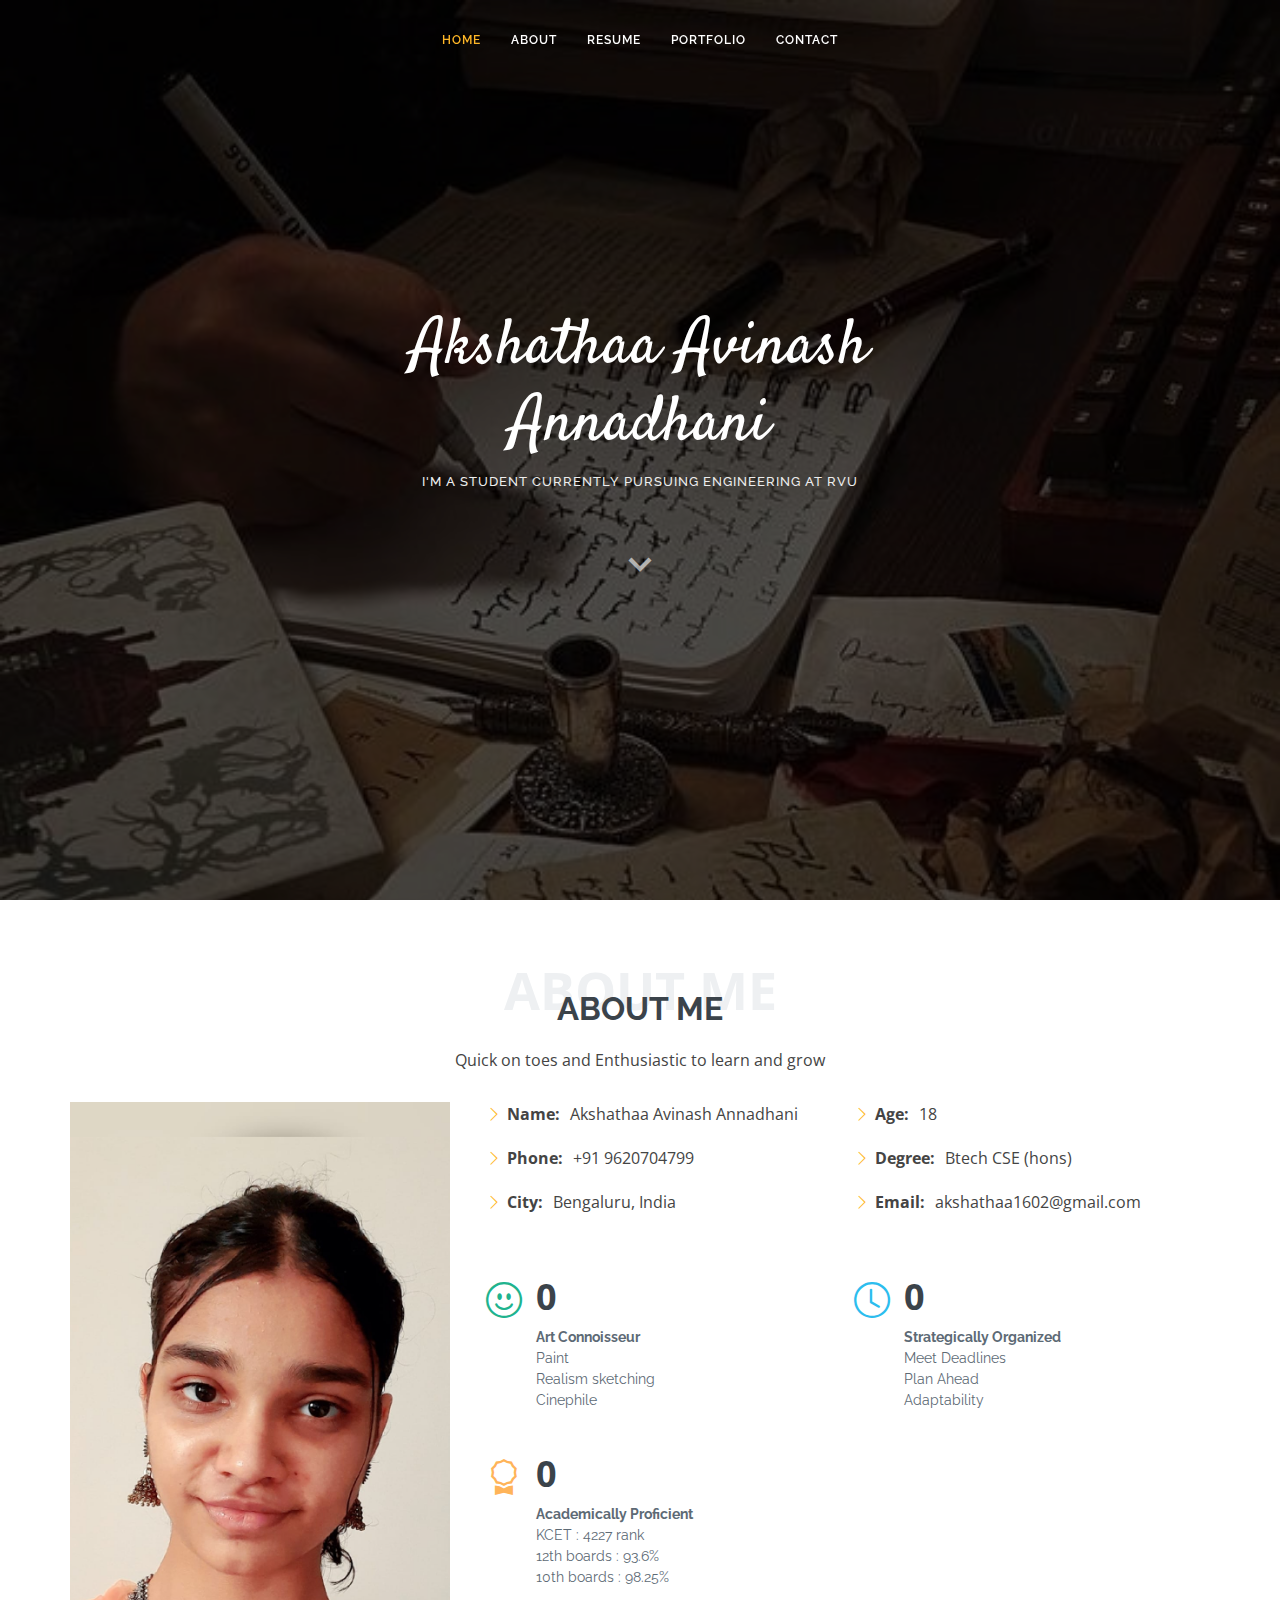
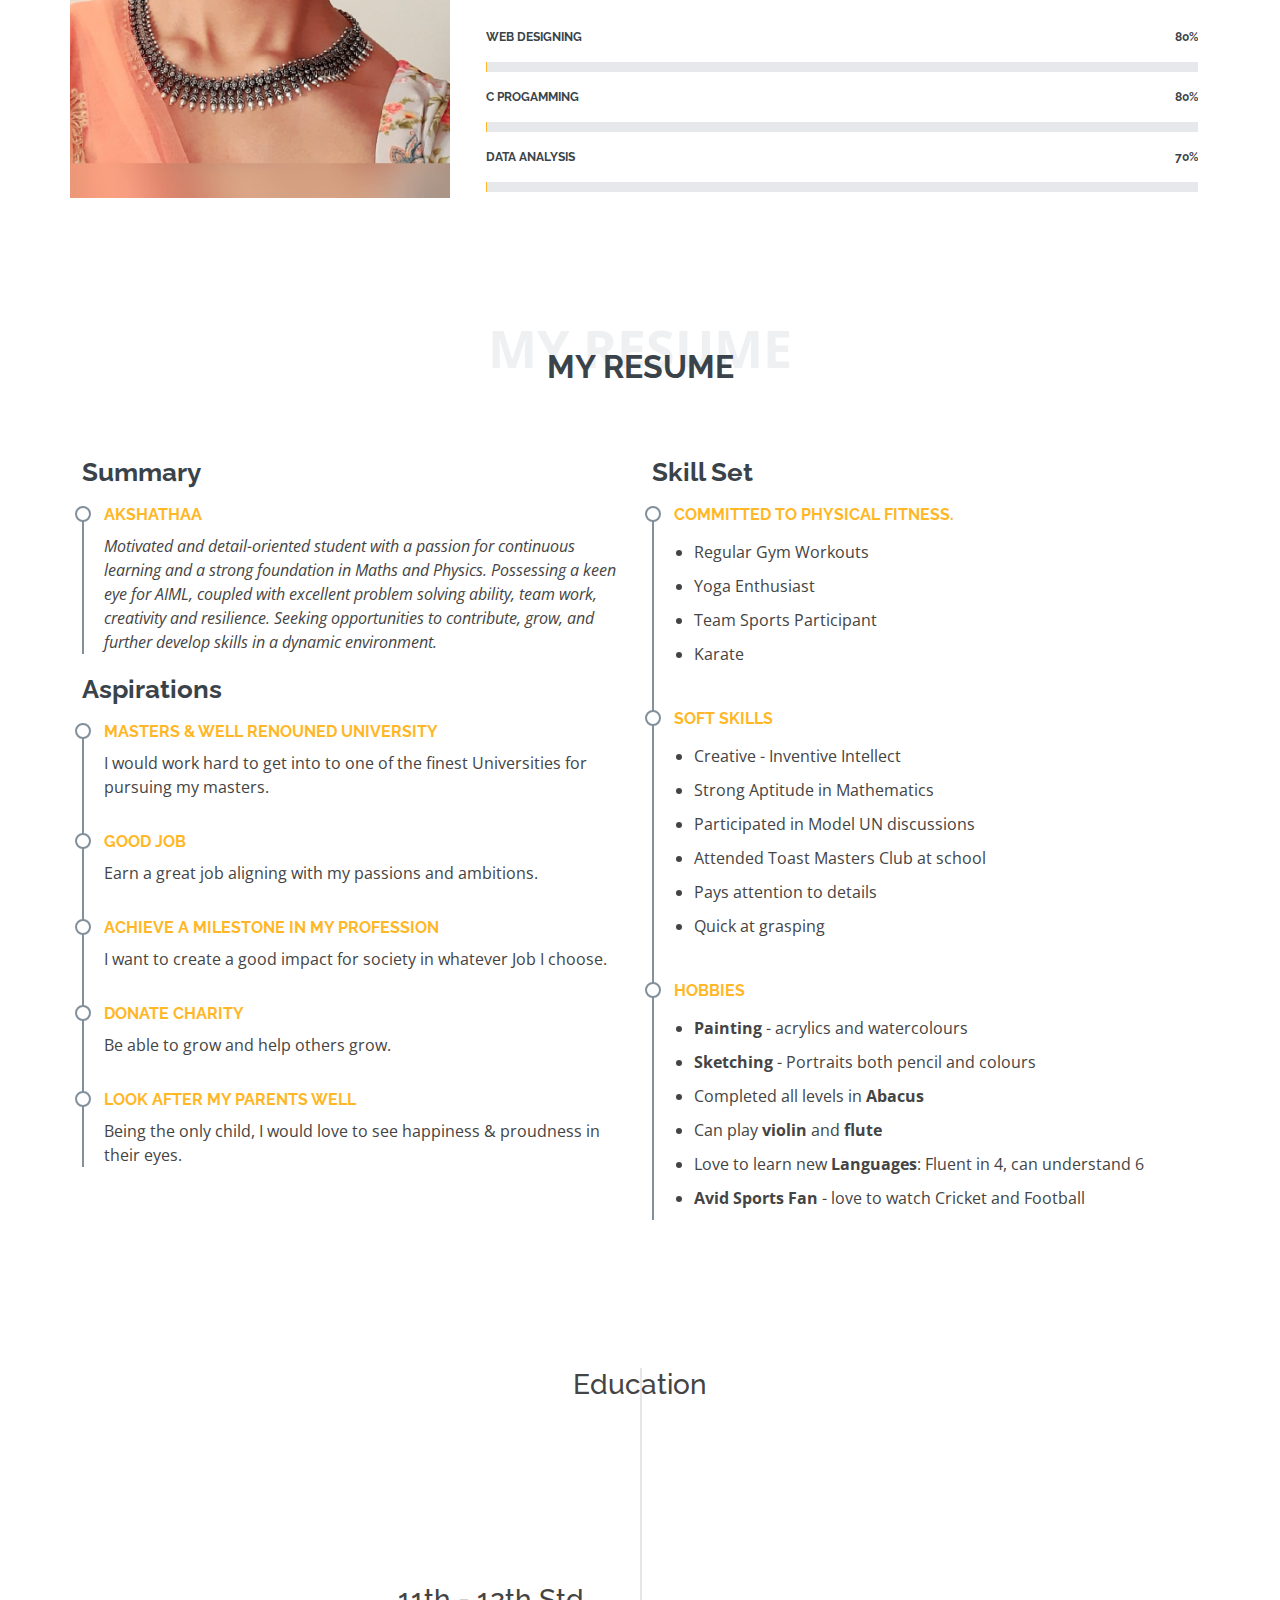
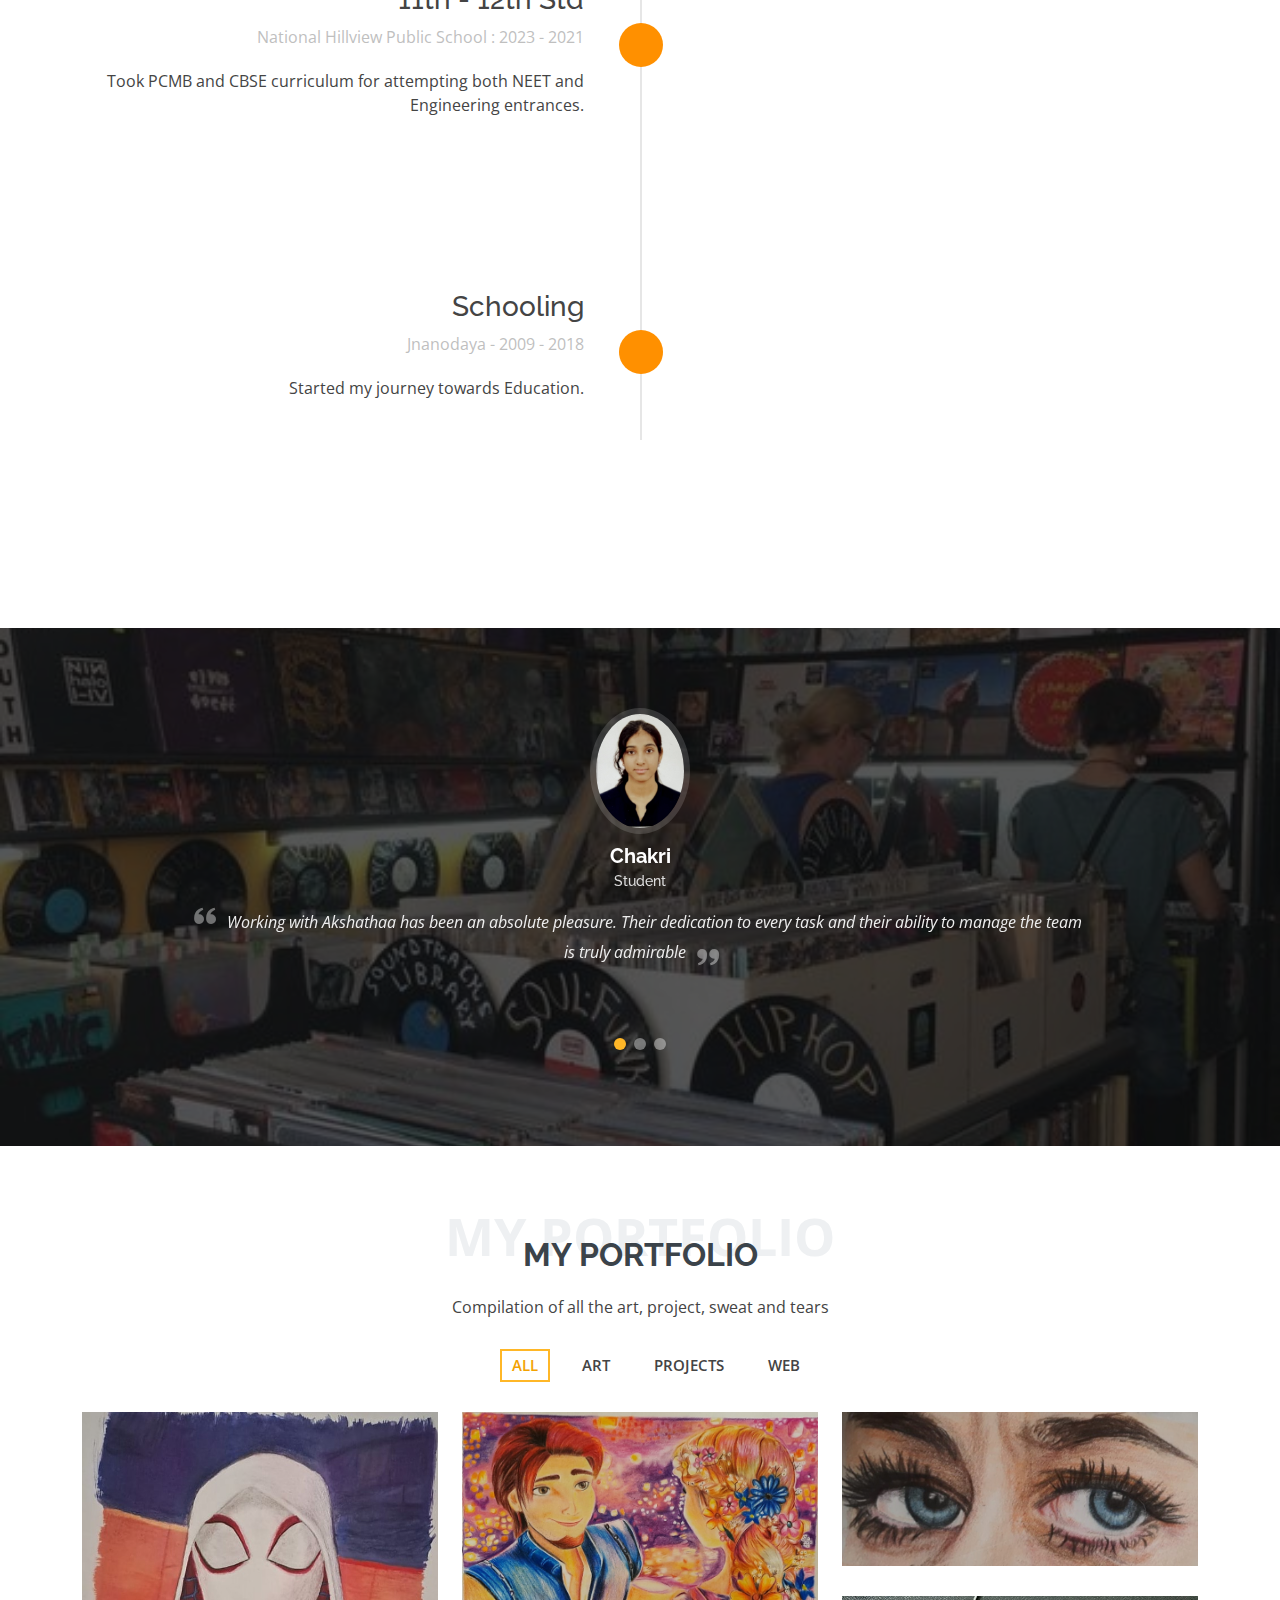
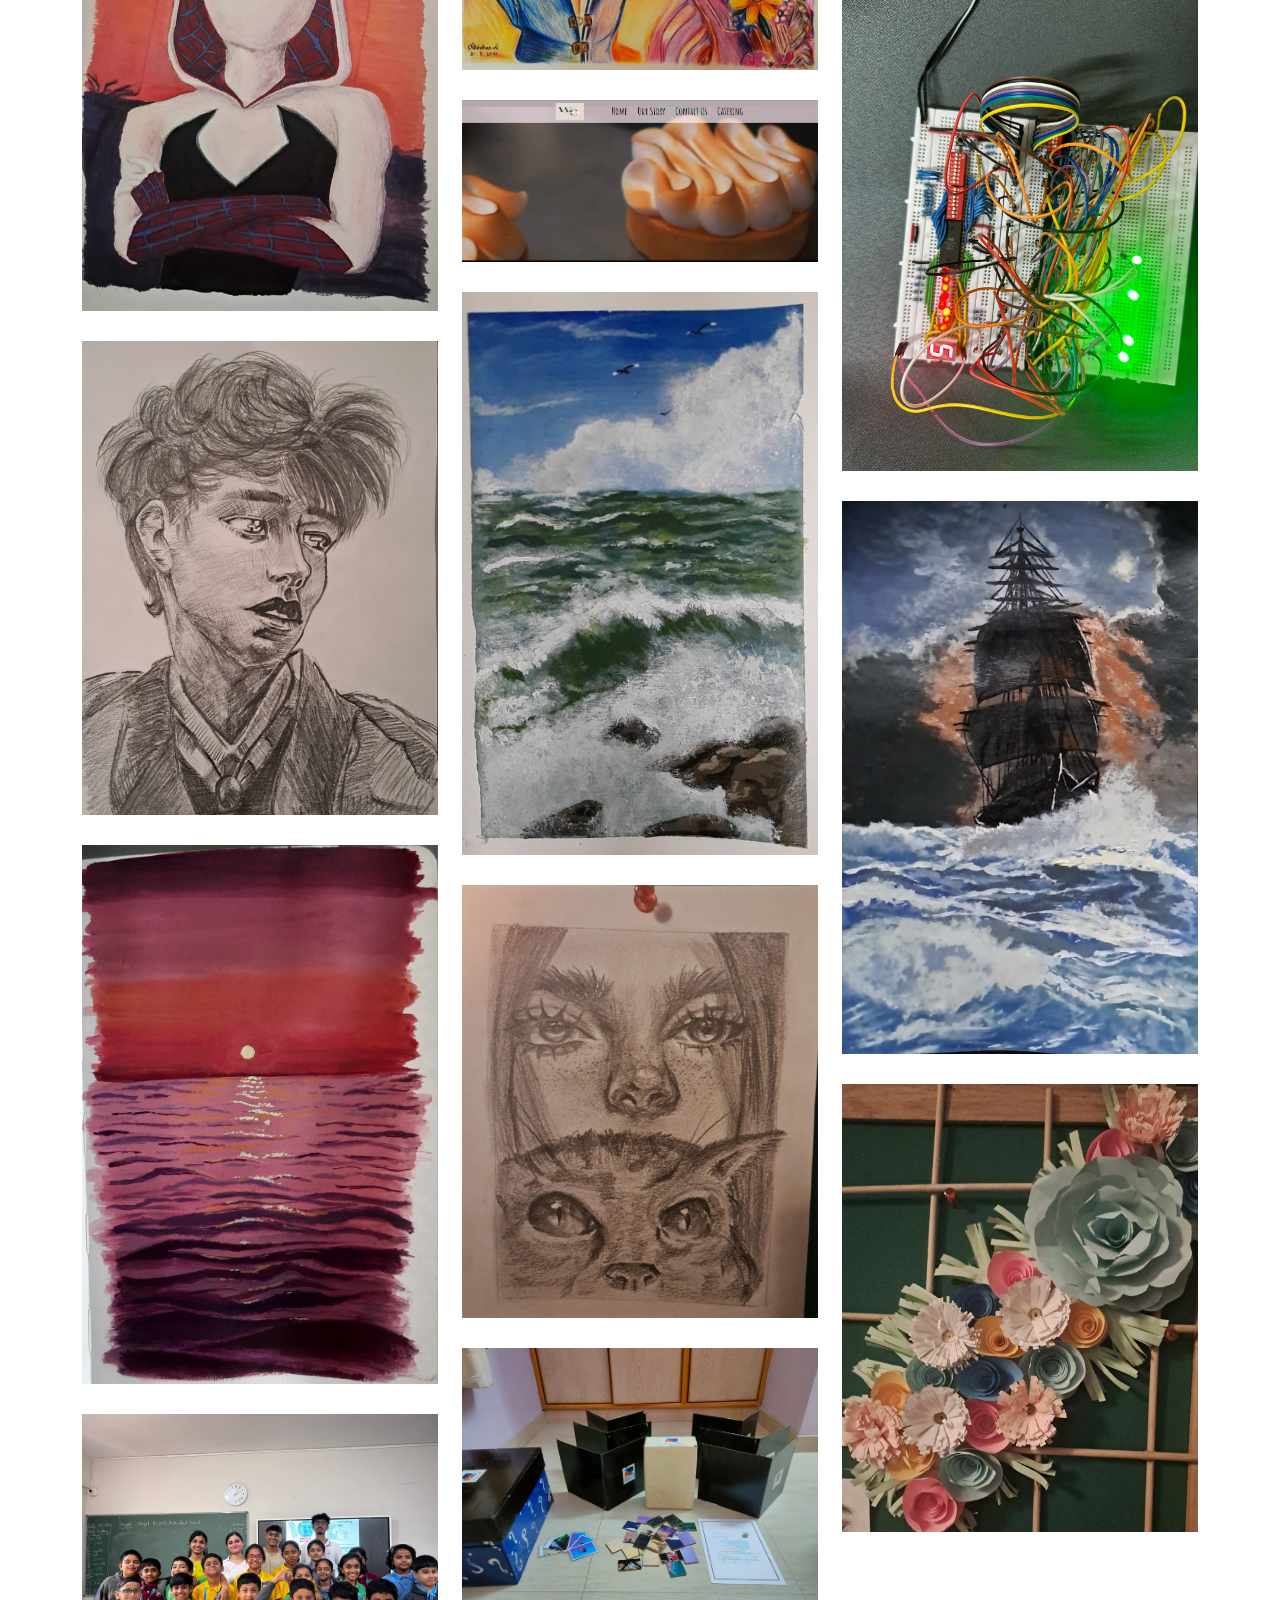
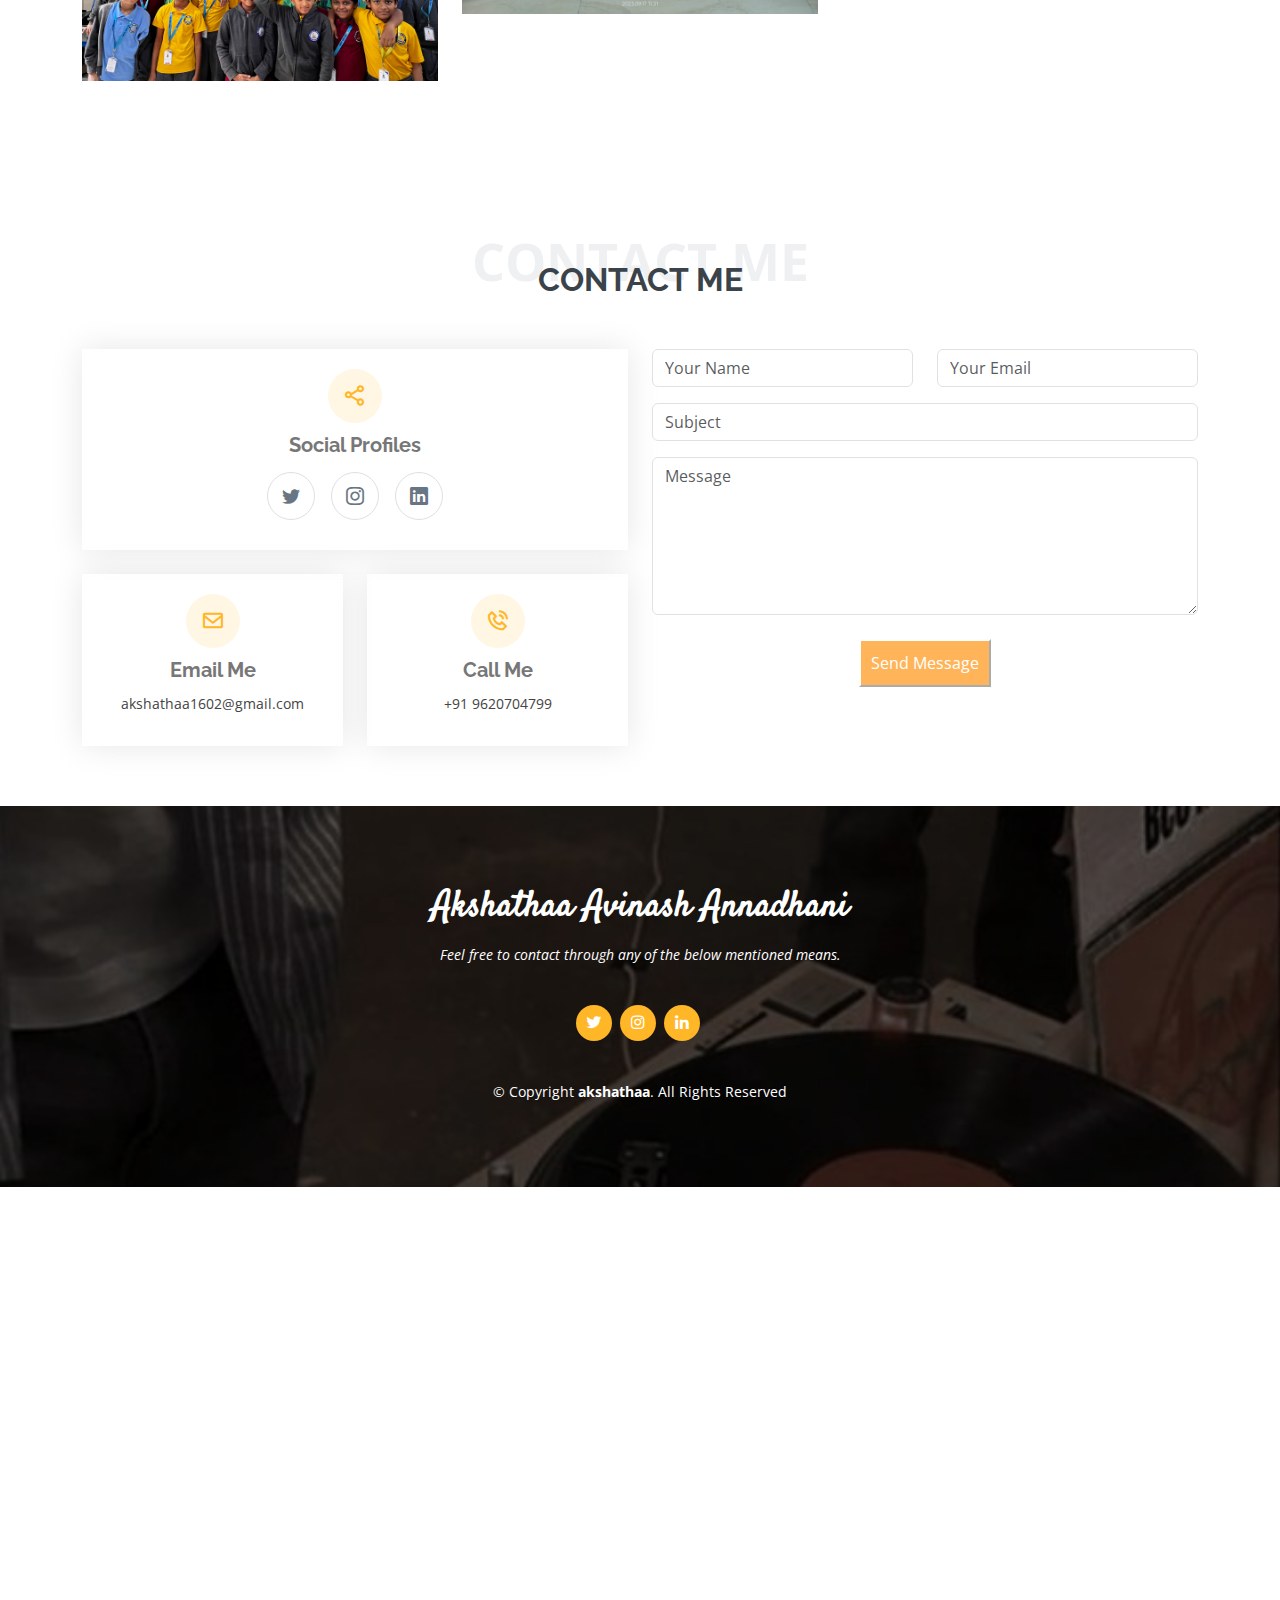
<file: index.html>
<!DOCTYPE html>
<html lang="en">

<head>
  <meta charset="utf-8">
  <meta content="width=device-width, initial-scale=1.0" name="viewport">

  <title>My resume</title>
  <meta content="" name="description">
  <meta content="" name="keywords">

  <!-- Favicons -->
  <link href="assets/img/favicon.jpg" rel="icon">
  <link href="assets/img/apple-touch-icon.png" rel="apple-touch-icon">

  <!-- Google Fonts -->
  <link href="https://fonts.googleapis.com/css?family=Open+Sans:300,300i,400,400i,600,600i,700,700i|Raleway:300,300i,400,400i,500,500i,600,600i,700,700i|Satisfy" rel="stylesheet">

  <!-- Vendor CSS Files -->
  <link href="assets/vendor/bootstrap/css/bootstrap.min.css" rel="stylesheet">
  <link href="assets/vendor/bootstrap-icons/bootstrap-icons.css" rel="stylesheet">
  <link href="assets/vendor/boxicons/css/boxicons.min.css" rel="stylesheet">
  <link href="assets/vendor/glightbox/css/glightbox.min.css" rel="stylesheet">
  <link href="assets/vendor/swiper/swiper-bundle.min.css" rel="stylesheet">

  <!-- Template Main CSS File -->
  <link href="assets/css/style.css" rel="stylesheet">
</head>

<body>

  <!-- ======= Header ======= -->
  <header id="header" class="fixed-top d-flex justify-content-center align-items-center header-transparent">

    <nav id="navbar" class="navbar">
      <ul>
        <li><a class="nav-link scrollto active" href="#hero">Home</a></li>
        <li><a class="nav-link scrollto" href="#about">About</a></li>
        <li><a class="nav-link scrollto" href="#resume">Resume</a></li>
        <li><a class="nav-link scrollto " href="#portfolio">Portfolio</a></li>
        <li><a class="nav-link scrollto" href="#contact">Contact</a></li>
      </ul>
      <i class="bi bi-list mobile-nav-toggle"></i>
    </nav><!-- .navbar -->

  </header><!-- End Header -->

  <!-- ======= Hero Section ======= -->
  <section id="hero">
    <div class="hero-container">
      <h1>Akshathaa Avinash <br><span style="display: block; text-align: center;">Annadhani</span></h1>
      <h2>I'm a student currently pursuing Engineering at RVU</h2>
      <a href="#about" class="btn-scroll scrollto" title="Scroll Down"><i class="bx bx-chevron-down"></i></a>
    </div>
  </section><!-- End Hero -->

  <main id="main">

    <!-- ======= About Me Section ======= -->
    <section id="about" class="about">
      <div class="container">

        <div class="section-title">
          <span>About Me</span>
          <h2>About Me</h2>
          <p>Quick on toes and Enthusiastic to learn and grow</p>
        </div>

        <div class="row">
          <div class="image col-lg-4 d-flex align-items-stretch justify-content-center justify-content-lg-start"></div>
          <div class="col-lg-8 d-flex flex-column align-items-stretch">
            <div class="content ps-lg-4 d-flex flex-column justify-content-center">
              <div class="row">
                <div class="col-lg-6">
                  <ul>
                    <li><i class="bi bi-chevron-right"></i> <strong>Name:</strong> <span>Akshathaa Avinash Annadhani</span></li>
                    <li><i class="bi bi-chevron-right"></i> <strong>Phone:</strong> <span>+91 9620704799</span></li>
                    <li><i class="bi bi-chevron-right"></i> <strong>City:</strong> <span>Bengaluru, India</span></li>
                  </ul>
                </div>
                <div class="col-lg-6">
                  <ul>
                    <li><i class="bi bi-chevron-right"></i> <strong>Age:</strong> <span>18</span></li>
                    <li><i class="bi bi-chevron-right"></i> <strong>Degree:</strong> <span>Btech CSE (hons)</span></li>
                    <li><i class="bi bi-chevron-right"></i> <strong>Email:</strong> <span>akshathaa1602@gmail.com</span></li>
                  </ul>
                </div>
              </div>
              <div class="row mt-n4">
                <div class="col-md-6 mt-5 d-md-flex align-items-md-stretch">
                  <div class="count-box">
                    <i class="bi bi-emoji-smile" style="color: #20b38e;"></i>
                    <span data-purecounter-start="0" data-purecounter-end="100" data-purecounter-duration="1" class="purecounter"></span>
                    <p><strong>Art Connoisseur</strong> <br>Paint <br>Realism sketching<br>Cinephile</p>
                  </div>
                </div>

                <div class="col-md-6 mt-5 d-md-flex align-items-md-stretch">
                  <div class="count-box">
                    <i class="bi bi-clock" style="color: #2cbdee;"></i>
                    <span data-purecounter-start="0" data-purecounter-end="90" data-purecounter-duration="1" class="purecounter"></span>
                    <p><strong>Strategically Organized</strong><br>
                      Meet Deadlines<br>
                      Plan Ahead<br>
                      Adaptability
                    </p>
                  </div>
                </div>

                <div class="col-md-6 mt-5 d-md-flex align-items-md-stretch">
                  <div class="count-box">
                    <i class="bi bi-award" style="color: #ffb459;"></i>
                    <span data-purecounter-start="0" data-purecounter-end="95" data-purecounter-duration="1" class="purecounter"></span>
                    <p><strong>Academically Proficient</strong> <br>
                      KCET : 4227 rank <br>
                      12th boards : 93.6% <br>
                      10th boards : 98.25%
                    </p>
                  </div>
                </div>
              </div>
            </div><!-- End .content-->

            <div class="skills-content ps-lg-4">
              <div class="progress">
                <span class="skill">Web designing <i class="val">80%</i></span>
                <div class="progress-bar-wrap">
                  <div class="progress-bar" role="progressbar" aria-valuenow="80" aria-valuemin="0" aria-valuemax="100"></div>
                </div>
              </div>

              <div class="progress">
                <span class="skill">C progamming <i class="val">80%</i></span>
                <div class="progress-bar-wrap">
                  <div class="progress-bar" role="progressbar" aria-valuenow="80" aria-valuemin="0" aria-valuemax="100"></div>
                </div>
              </div>

              <div class="progress">
                <span class="skill">Data analysis <i class="val">70%</i></span>
                <div class="progress-bar-wrap">
                  <div class="progress-bar" role="progressbar" aria-valuenow="70" aria-valuemin="0" aria-valuemax="100"></div>
                </div>
              </div>
            </div>

          </div>
        </div>

      </div>
    </section><!-- End About Me Section -->

    <!-- ======= My Resume Section ======= -->
    <section id="resume" class="resume">
      <div class="container">

        <div class="section-title">
          <span>My Resume</span>
          <h2>My Resume</h2>
        </div>

        <div class="row">
          <div class="col-lg-6">
            <h3 class="resume-title">Summary</h3>
            <div class="resume-item pb-0">
              <h4>Akshathaa</h4>
              <p><em>Motivated and detail-oriented student with a passion for continuous learning and a strong foundation in Maths and Physics. 
                Possessing a keen eye for AIML, coupled with excellent problem solving ability, team work, creativity and resilience. 
                Seeking opportunities to contribute, grow, and further develop skills in a dynamic environment.</em></p>
            </div>

            <h3 class="resume-title">Aspirations</h3>
            <div class="resume-item">
              <h4>Masters &amp; Well Renouned University</h4>
              <p>I would work hard to get into to one of the finest Universities for pursuing my masters.</p>
            </div>
            <div class="resume-item">
              <h4>Good Job</h4>
              <p>Earn a great job aligning with my passions and ambitions.</p>
            </div>
            <div class="resume-item">
              <h4>Achieve a milestone in my profession</h4>
              <p>I want to create a good impact for society in whatever Job I choose.</p>
            </div>
            <div class="resume-item">
              <h4>Donate Charity</h4>
              <p>Be able to grow and help others grow.</p>
            </div>
            <div class="resume-item">
              <h4>Look after my parents well</h4>
              <p>Being the only child, I would love to see happiness & proudness in their eyes.</p>
            </div>
          </div>
          <div class="col-lg-6">
            <h3 class="resume-title">Skill Set</h3>
            <div class="resume-item">
              <h4>Committed to Physical Fitness.</h4>
              <p>
              <ul>
                <li>Regular Gym Workouts</li>
                <li>Yoga Enthusiast</li>
                <li>Team Sports Participant</li>
                <li>Karate</li>
              </ul>
              </p>
            </div>
            <div class="resume-item">
              <h4>Soft Skills</h4>
              <p>
              <ul>
                <li>Creative - Inventive Intellect</li>
                <li>Strong Aptitude in Mathematics</li>
                <li>Participated in Model UN discussions</li>
                <li>Attended Toast Masters Club at school</li>
                <li>Pays attention to details</li>
                <li>Quick at grasping</li>
              </ul>
              </p>
            </div>
            <div class="resume-item">
              <h4>Hobbies</h4>
              <p>
              <ul>
                <li><strong>Painting</strong> - acrylics and watercolours</li>
                <li><strong>Sketching</strong> - Portraits both pencil and colours</li>
                <li>Completed all levels in <strong>Abacus</strong></li>
                <li>Can play <strong>violin</strong> and <strong>flute</strong></li>
                <li>Love to learn new <strong>Languages</strong>: Fluent in 4, can understand 6</li>
                <li><strong>Avid Sports Fan</strong> - love to watch Cricket and Football</li>
              </ul>
              </p>
            </div>
          </div>
        </div>
      </div>

      <div id="fh5co-resume" class="fh5co-bg-color">
        <div class="container">
          <div class="row">
            <div class="col-md-12 col-md-offset-0">
              <ul class="timeline">
                <li class="timel ine-heading text-center animate-box">
                  <div><h3>Education</h3></div>
                </li>
                <li class="timeline-inverted animate">
                  <div class="timeline-badge"><i class="icon-graduation-cap"></i></div>
                  <div class="timeline-panel">
                    <div class="timeline-heading">
                      <h3 class="timeline-title">Btech Hons</h3>
                      <span class="company">RV University - 2023 - 2027</span>
                    </div>
                    <div class="timeline-body">
                      <p>Enrolled into RVU for CSE (Hons) course to continue the passion for coding</p>
                    </div>
                  </div>
                </li>
                <li class="animate-box timeline-unverted">
                  <div class="timeline-badge"><i class="icon-graduation-cap"></i></div>
                  <div class="timeline-panel">
                    <div class="timeline-heading">
                      <h3 class="timeline-title">11th - 12th Std</h3>
                      <span class="company">National Hillview Public School : 2023 - 2021</span>
                    </div>
                    <div class="timeline-body">
                      <p>Took PCMB and CBSE curriculum for attempting both NEET and Engineering entrances.</p>
                    </div>
                  </div>
                </li>
                <li class="timeline-inverted animate">
                  <div class="timeline-badge"><i class="icon-graduation-cap"></i></div>
                  <div class="timeline-panel">
                    <div class="timeline-heading">
                      <h3 class="timeline-title">High School</h3>
                      <span class="company">Rashtrotthana Vidya Kendra Bsk : 2018 - 2021</span>
                    </div>
                    <div class="timeline-body">
                      <p>The school taught me, saw my growth and left an unwavering impact on my life.</p>
                    </div>
                  </div>
                </li>
                <li class="animate-box timeline-unverted">
                  <div class="timeline-badge"><i class="icon-graduation-cap"></i></div>
                  <div class="timeline-panel">
                    <div class="timeline-heading">
                      <h3 class="timeline-title">Schooling</h3>
                      <span class="company">Jnanodaya - 2009 - 2018</span>
                    </div>
                    <div class="timeline-body">
                      <p>Started my journey towards Education.</p>
                    </div>
                  </div>
                </li>
                </ul>
            </div>
          </div>
        </div>
      </div>
    </section><!-- End My Resume Section -->


    <!-- ======= Testimonials Section ======= -->
    <section id="testimonials" class="testimonials">
      <div class="container position-relative">

        <div class="testimonials-slider swiper" data-aos="fade-up" data-aos-delay="100">
          <div class="swiper-wrapper">

            <div class="swiper-slide">
              <div class="testimonial-item">
                <img src="assets/img/ch.jpg" class="testimonial-img" alt="">
                <h3>Chakri</h3>
                <h4>Student</h4>
                <p>
                  <i class="bx bxs-quote-alt-left quote-icon-left"></i>
                  Working with Akshathaa has been an absolute pleasure. Their dedication to every task and their ability to manage the team is truly admirable
                  <i class="bx bxs-quote-alt-right quote-icon-right"></i>
                </p>
              </div>
            </div><!-- End testimonial item -->

            <div class="swiper-slide">
              <div class="testimonial-item">
                <img src="assets/img/bh.jpg" class="testimonial-img" alt="">
                <h3>Bhavana</h3>
                <h4>Student</h4>
                <p>
                  <i class="bx bxs-quote-alt-left quote-icon-left"></i>
                  I've collaborated with Akshathaa on multiple projects and have been continually impressed by their designing aptitude and mental agility. Their professionalism and reliability are unparalleled.
                  <i class="bx bxs-quote-alt-right quote-icon-right"></i>
                </p>
              </div>
            </div><!-- End testimonial item -->

            <div class="swiper-slide">
              <div class="testimonial-item">
                <img src="assets/img/an.jpg" class="testimonial-img" alt="">
                <h3>Anoop</h3>
                <h4>Student</h4>
                <p>
                  <i class="bx bxs-quote-alt-left quote-icon-left"></i>
                  I highly recommend Akshathaa for their exceptional coordination, dedication and their commitment to delivering top-notch results. A true asset to any team.
                  <i class="bx bxs-quote-alt-right quote-icon-right"></i>
                </p>
              </div>
            </div><!-- End testimonial item -->

          </div>
          <div class="swiper-pagination"></div>
        </div>

      </div>
    </section><!-- End Testimonials Section -->

    <!-- ======= My Portfolio Section ======= -->
    <section id="portfolio" class="portfolio">
      <div class="container">

        <div class="section-title">
          <span>My Portfolio</span>
          <h2>My Portfolio</h2>
          <p>Compilation of all the art, project, sweat and tears</p>
        </div>

        <ul id="portfolio-flters" class="d-flex justify-content-center">
          <li data-filter="*" class="filter-active">All</li>
          <li data-filter=".filter-app">Art</li>
          <li data-filter=".filter-card">Projects</li>
          <li data-filter=".filter-web">Web</li>
        </ul>

        <div class="row portfolio-container">

          <div class="col-lg-4 col-md-6 portfolio-item filter-app">
            <div class="portfolio-img"><img src="assets/img/port/2.jpg" class="img-fluid" alt=""></div>
            <div class="portfolio-info">
              <h4>Painting</h4>
              <a href="assets/img/port/2.jpg" data-gallery="portfolioGallery" class="portfolio-lightbox preview-link" title="App 1"><i class="bx bx-plus"></i></a>
            </div>
          </div>

          <div class="col-lg-4 col-md-6 portfolio-item filter-app">
            <div class="portfolio-img"><img src="assets/img/port/8.jpg" class="img-fluid" alt=""></div>
            <div class="portfolio-info">
              <h4>Sketch</h4>
              <a href="assets/img/port/8.jpg" data-gallery="portfolioGallery" class="portfolio-lightbox preview-link" title="App 3"><i class="bx bx-plus"></i></a>
            </div>
          </div>

          <div class="col-lg-4 col-md-6 portfolio-item filter-app">
            <div class="portfolio-img"><img src="assets/img/port/9.jpg" class="img-fluid" alt=""></div>
            <div class="portfolio-info">
              <h4>Sketch</h4>
              <a href="assets/img/port/9.jpg" data-gallery="portfolioGallery" class="portfolio-lightbox preview-link" title="App 3"><i class="bx bx-plus"></i></a>
            </div>
          </div>

          <div class="col-lg-4 col-md-6 portfolio-item filter-card">
            <div class="portfolio-img"><img src="assets/img/port/P1.jpg" class="img-fluid" alt=""></div>
            <div class="portfolio-info">
              <h4>DSCA Project</h4>
              <p>3 Bit Hex Decoder Adder</p>
              <a href="assets/img/port/P1.jpg" data-gallery="portfolioGallery" class="portfolio-lightbox preview-link" title="Card 2"><i class="bx bx-plus"></i></a>
              <a href="portfolio-details.html" class="details-link" title="More Details"><i class="bx bx-link"></i></a>
            </div>
          </div>

          <div class="col-lg-4 col-md-6 portfolio-item filter-web">
            <div class="portfolio-img"><img src="assets/img/port/W1.png" class="img-fluid" alt=""></div>
            <div class="portfolio-info">
              <h4>IWD Project</h4>
              <p>Bakehouse Template</p>
              <a href="assets/img/port/W1.png" data-gallery="portfolioGallery" class="portfolio-lightbox preview-link" title="Web 2"><i class="bx bx-plus"></i></a>
              <a href="D:\web designing\project\home.html" class="details-link" title="More Details"><i class="bx bx-link"></i></a>
            </div>
          </div>

          <div class="col-lg-4 col-md-6 portfolio-item filter-app">
            <div class="portfolio-img"><img src="assets/img/port/1.jpg" class="img-fluid" alt=""></div>
            <div class="portfolio-info">
              <h4>Sketch</h4>
              <a href="assets/img/port/1.jpg" data-gallery="portfolioGallery" class="portfolio-lightbox preview-link" title="App 3"><i class="bx bx-plus"></i></a>
            </div>
          </div>

          <div class="col-lg-4 col-md-6 portfolio-item filter-app">
            <div class="portfolio-img"><img src="assets/img/port/3.jpg" class="img-fluid" alt=""></div>
            <div class="portfolio-info">
              <h4>Sketch</h4>
              <a href="assets/img/port/3.jpg" data-gallery="portfolioGallery" class="portfolio-lightbox preview-link" title="App 3"><i class="bx bx-plus"></i></a>
            </div>
          </div>

          <div class="col-lg-4 col-md-6 portfolio-item filter-app">
            <div class="portfolio-img"><img src="assets/img/port/4.jpg" class="img-fluid" alt=""></div>
            <div class="portfolio-info">
              <h4>Painting</h4>
              <a href="assets/img/port/4.jpg" data-gallery="portfolioGallery" class="portfolio-lightbox preview-link" title="App 3"><i class="bx bx-plus"></i></a>
            </div>
          </div>

          <div class="col-lg-4 col-md-6 portfolio-item filter-app">
            <div class="portfolio-img"><img src="assets/img/port/5.jpg" class="img-fluid" alt=""></div>
            <div class="portfolio-info">
              <h4>Painting</h4>
              <a href="assets/img/port/5.jpg" data-gallery="portfolioGallery" class="portfolio-lightbox preview-link" title="App 3"><i class="bx bx-plus"></i></a>
            </div>
          </div>

          <div class="col-lg-4 col-md-6 portfolio-item filter-app">
            <div class="portfolio-img"><img src="assets/img/port/6.jpg" class="img-fluid" alt=""></div>
            <div class="portfolio-info">
              <h4>Sketch</h4>
              <a href="assets/img/port/6.jpg" data-gallery="portfolioGallery" class="portfolio-lightbox preview-link" title="App 3"><i class="bx bx-plus"></i></a>
            </div>
          </div>

          <div class="col-lg-4 col-md-6 portfolio-item filter-app">
            <div class="portfolio-img"><img src="assets/img/port/7.jpg" class="img-fluid" alt=""></div>
            <div class="portfolio-info">
              <h4>Craft</h4>
              <a href="assets/img/port/7.jpg" data-gallery="portfolioGallery" class="portfolio-lightbox preview-link" title="App 3"><i class="bx bx-plus"></i></a>
            </div>
          </div>

          <div class="col-lg-4 col-md-6 portfolio-item filter-card">
            <div class="portfolio-img"><img src="assets/img/port/P2.jpg" class="img-fluid" alt=""></div>
            <div class="portfolio-info">
              <h4>SI Project</h4>
              <p>An Improvised Puzzle Game</p>
              <a href="assets/img/port/P2.jpg" data-gallery="portfolioGallery" class="portfolio-lightbox preview-link" title="Card 1"><i class="bx bx-plus"></i></a>
              <a href="details.html" class="details-link" title="More Details"><i class="bx bx-link"></i></a>
            </div>
          </div>

          <div class="col-lg-4 col-md-6 portfolio-item filter-card">
            <div class="portfolio-img"><img src="assets/img/port/P4.jpg" class="img-fluid" alt=""></div>
            <div class="portfolio-info">
              <h4>Community Service</h4>
              <p>Exploring science</p>
              <a href="assets/img/port/P2.jpg" data-gallery="portfolioGallery" class="portfolio-lightbox preview-link" title="Card 1"><i class="bx bx-plus"></i></a>
            </div>
          </div>

        </div>

      </div>
    </section><!-- End My Portfolio Section -->

    <!-- ======= Contact Me Section ======= -->
    <section id="contact" class="contact">
      <div class="container">

        <div class="section-title">
          <span>Contact Me</span>
          <h2>Contact Me</h2>
        </div>

        <div class="row">

          <div class="col-lg-6">

            <div class="row">
              <div class="col-md-12">
                <div class="info-box">
                  <i class="bx bx-share-alt"></i>
                  <h3>Social Profiles</h3>
                  <div class="social-links">
                    <a href="https://twitter.com/akshathaa_a" class="twitter"><i class="bi bi-twitter"></i></a>
                    <a href="https://www.instagram.com/akshathaa_16/" class="instagram"><i class="bi bi-instagram"></i></a>
                    <a href="https://www.linkedin.com/in/akshathaa-a-0a07ab290/" class="linkedin"><i class="bi bi-linkedin"></i></a>
                  </div>
                </div>
              </div>
              <div class="col-md-6">
                <div class="info-box mt-4">
                  <i class="bx bx-envelope"></i>
                  <h3>Email Me</h3>
                  <p>akshathaa1602@gmail.com</p>
                </div>
              </div>
              <div class="col-md-6">
                <div class="info-box mt-4">
                  <i class="bx bx-phone-call"></i>
                  <h3>Call Me</h3>
                  <p>+91 9620704799</p>
                </div>
              </div>
            </div>

          </div>

          <div class="col-lg-6">
            <form action="https://formspree.io/f/mdoqobnn" method="POST">
              <div class="row">
                <div class="col-md-6 form-group">
                  <input type="text" name="name" class="form-control" id="name" placeholder="Your Name" required>
                </div>
                <div class="col-md-6 form-group mt-3 mt-md-0">
                  <input type="email" class="form-control" name="email" id="email" placeholder="Your Email" required>
                </div>
              </div>
              <div class="form-group mt-3">
                <input type="text" class="form-control" name="subject" id="subject" placeholder="Subject" required>
              </div>
              <div class="form-group mt-3">
                <textarea class="form-control" name="message" rows="6" placeholder="Message" required></textarea>
              </div>
              <br>
              <div class="text-center"><button type="submit" style="background-color:#ffb459; color: white; border-color: white; padding: 10px;">Send Message</button></div>
            </form>
          </div>
          <script src="https://formspree.io/js/formbutton-v1.min.js" defer></script>
        </div>
      </div>
    </section><!-- End Contact Me Section -->

  </main><!-- End #main -->

  <!-- ======= Footer ======= -->
  <footer id="footer">
    <div class="container">
      <h3>Akshathaa Avinash Annadhani</h3>
      <p>Feel free to contact through any of the below mentioned means.</p>
      <div class="social-links">
        <a href="https://twitter.com/akshathaa_a" class="twitter"><i class="bx bxl-twitter"></i></a>
        <a href="https://www.instagram.com/akshathaa_16/" class="instagram"><i class="bx bxl-instagram"></i></a>
        <a href="https://www.linkedin.com/in/akshathaa-a-0a07ab290/" class="linkedin"><i class="bx bxl-linkedin"></i></a>
      </div>
      <div class="copyright">
        &copy; Copyright <strong><span>akshathaa</span></strong>. All Rights Reserved
      </div>
    </div>
  </footer><!-- End Footer -->

  <a href="#" class="back-to-top d-flex align-items-center justify-content-center"><i class="bi bi-arrow-up-short"></i></a>
  <div class="google-map">
    <iframe src="https://www.google.com/maps/embed?pb=!1m13!1m8!1m3!1d972.2162412312651!2d77.50923663061903!3d12.91639934724185!3m2!1i1024!2i768!4f13.1!3m2!1m1!2zMTLCsDU0JzU5LjQiTiA3N8KwMzAnMzQuMCJF!5e0!3m2!1sen!2sin!4v1704483434748!5m2!1sen!2sin" width="600" height="450" style="border:0;" allowfullscreen="" loading="lazy" referrerpolicy="no-referrer-when-downgrade"></iframe>
</div>
  <!-- Vendor JS Files -->
  <script src="assets/vendor/purecounter/purecounter_vanilla.js"></script>
  <script src="assets/vendor/bootstrap/js/bootstrap.bundle.min.js"></script>
  <script src="assets/vendor/glightbox/js/glightbox.min.js"></script>
  <script src="assets/vendor/isotope-layout/isotope.pkgd.min.js"></script>
  <script src="assets/vendor/swiper/swiper-bundle.min.js"></script>
  <script src="assets/vendor/waypoints/noframework.waypoints.js"></script>
  <script src="assets/vendor/php-email-form/validate.js"></script>

  <!-- Template Main JS File -->
  <script src="assets/js/main.js"></script>

  
</body>

</html>
</file>
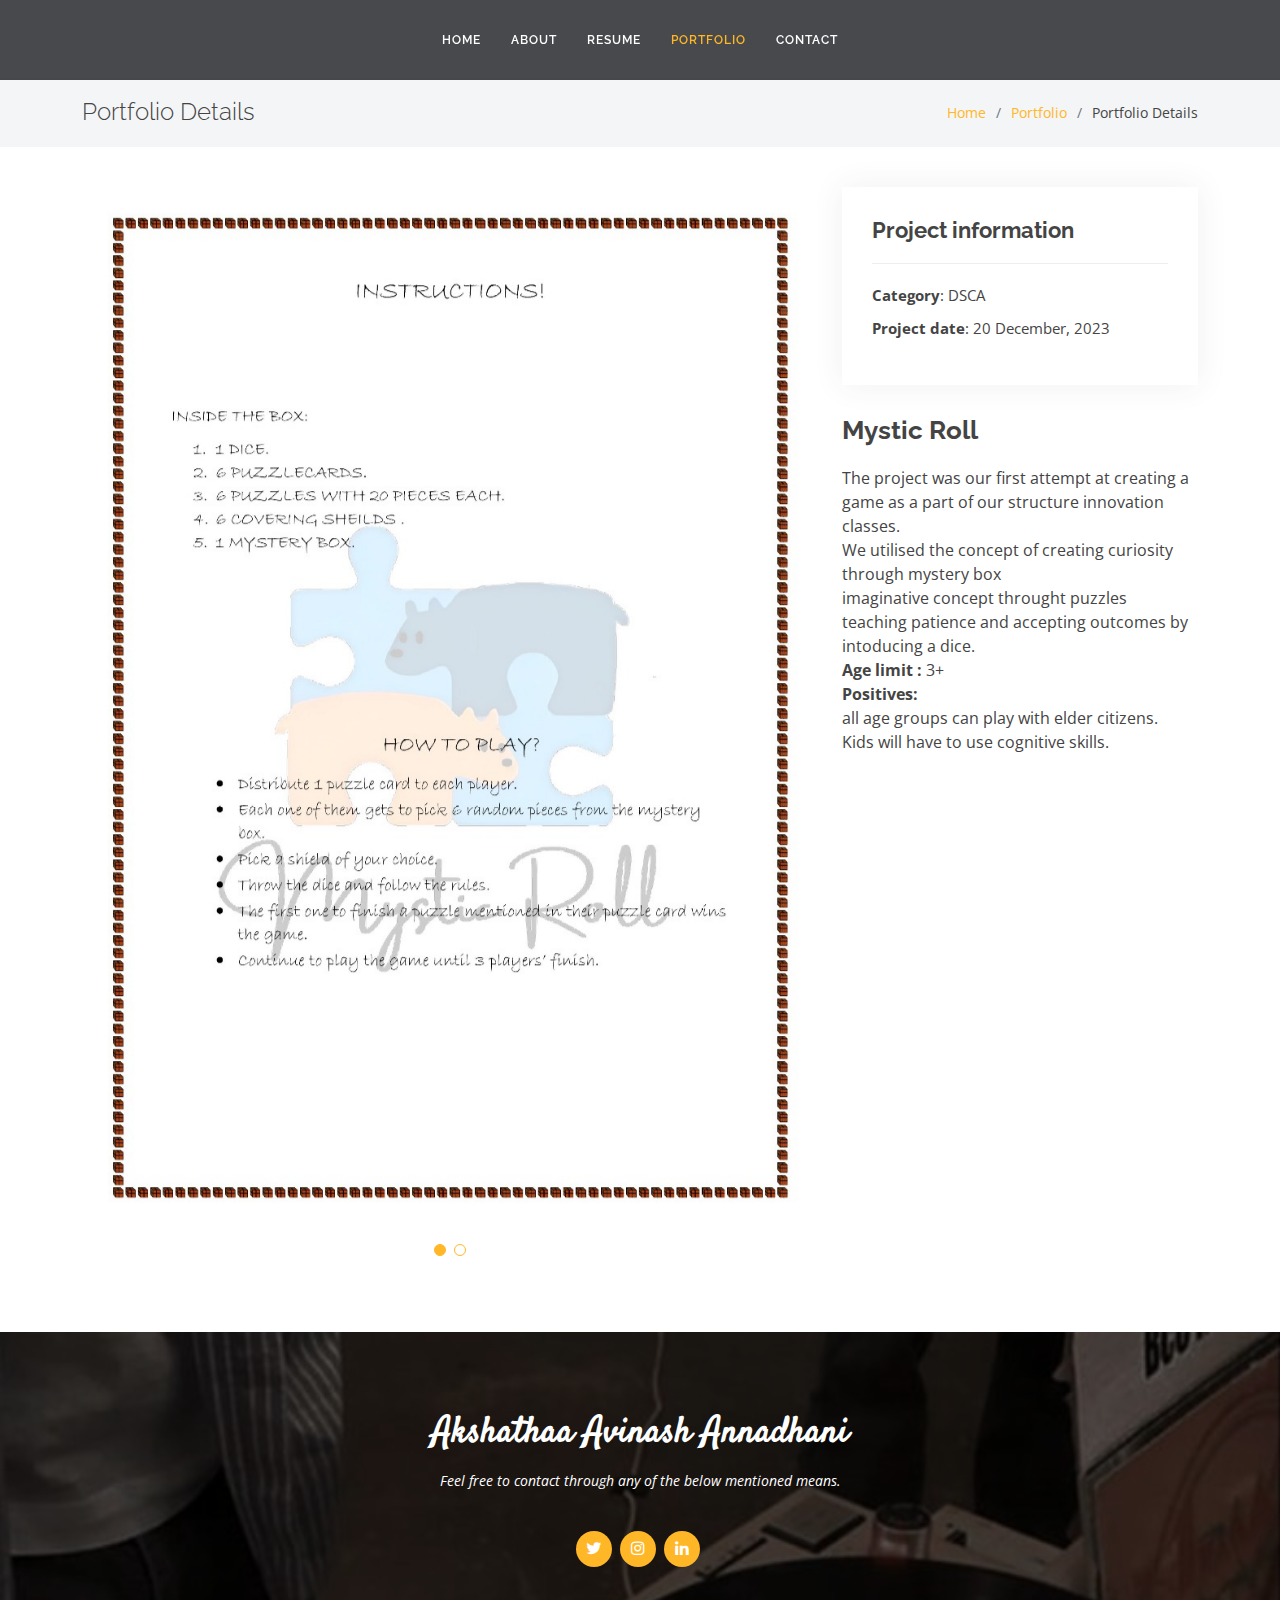
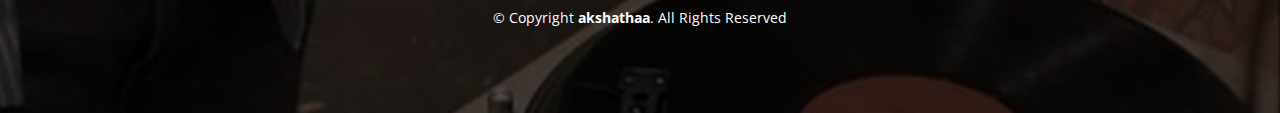
<file: details.html>
<!DOCTYPE html>
<html lang="en">

<head>
  <meta charset="utf-8">
  <meta content="width=device-width, initial-scale=1.0" name="viewport">

  <title>Portfolio Details - Laura Bootstrap Template</title>
  <meta content="" name="description">
  <meta content="" name="keywords">

  <!-- Favicons -->
  <link href="assets/img/favicon.png" rel="icon">
  <link href="assets/img/apple-touch-icon.png" rel="apple-touch-icon">

  <!-- Google Fonts -->
  <link href="https://fonts.googleapis.com/css?family=Open+Sans:300,300i,400,400i,600,600i,700,700i|Raleway:300,300i,400,400i,500,500i,600,600i,700,700i|Satisfy" rel="stylesheet">

  <!-- Vendor CSS Files -->
  <link href="assets/vendor/bootstrap/css/bootstrap.min.css" rel="stylesheet">
  <link href="assets/vendor/bootstrap-icons/bootstrap-icons.css" rel="stylesheet">
  <link href="assets/vendor/boxicons/css/boxicons.min.css" rel="stylesheet">
  <link href="assets/vendor/glightbox/css/glightbox.min.css" rel="stylesheet">
  <link href="assets/vendor/swiper/swiper-bundle.min.css" rel="stylesheet">

  <!-- Template Main CSS File -->
  <link href="assets/css/style.css" rel="stylesheet">
</head>

<body>

  <!-- ======= Header ======= -->
  <header id="header" class="fixed-top d-flex justify-content-center align-items-center ">

    <nav id="navbar" class="navbar">
      <ul>
        <li><a class="nav-link scrollto " href="#hero">Home</a></li>
        <li><a class="nav-link scrollto" href="#about">About</a></li>
        <li><a class="nav-link scrollto" href="#resume">Resume</a></li>
        <li><a class="nav-link scrollto active" href="#portfolio">Portfolio</a></li>
        <li><a class="nav-link scrollto" href="#contact">Contact</a></li>
      </ul>
      <i class="bi bi-list mobile-nav-toggle"></i>
    </nav><!-- .navbar -->

  </header><!-- End Header -->

  <main id="main">

    <!-- ======= Breadcrumbs Section ======= -->
    <section class="breadcrumbs">
      <div class="container">

        <div class="d-flex justify-content-between align-items-center">
          <h2>Portfolio Details</h2>
          <ol>
            <li><a href="index.html">Home</a></li>
            <li><a href="portfolio.html">Portfolio</a></li>
            <li>Portfolio Details</li>
          </ol>
        </div>

      </div>
    </section><!-- Breadcrumbs Section -->

    <!-- ======= Portfolio Details Section ======= -->
    <section id="portfolio-details" class="portfolio-details">
      <div class="container">

        <div class="row gy-4">

          <div class="col-lg-8">
            <div class="portfolio-details-slider swiper">
              <div class="swiper-wrapper align-items-center">

                <div class="swiper-slide">
                  <img src="assets/img/port/c1.jpg" alt="">
                </div>

                <div class="swiper-slide">
                  <img src="assets/img/port/c2.jpg">
                </div>

              </div>
              <div class="swiper-pagination"></div>
            </div>
          </div>

          <div class="col-lg-4">
            <div class="portfolio-info">
              <h3>Project information</h3>
              <ul>
                <li><strong>Category</strong>: DSCA</li>
                <li><strong>Project date</strong>: 20 December, 2023</li>
              </ul>
            </div>
            <div class="portfolio-description">
              <h2>Mystic Roll</h2>
              <p>
                The project was our first attempt at creating a game as a part of our structure innovation classes.
                <br>We utilised the concept of creating curiosity through mystery box <br> imaginative concept throught puzzles<br>
                teaching patience and accepting outcomes by intoducing a dice.<br>
                <strong>Age limit : </strong> 3+<br>
                <strong>Positives: </strong><br>
                all age groups can play with elder citizens.
                <br>Kids will have to use cognitive skills.
              </p>
            </div>
          </div>

        </div>

      </div>
    </section><!-- End Portfolio Details Section -->

  </main><!-- End #main -->

  <!-- ======= Footer ======= -->
  <footer id="footer">
    <div class="container">
      <h3>Akshathaa Avinash Annadhani</h3>
      <p>Feel free to contact through any of the below mentioned means.</p>
      <div class="social-links">
        <a href="https://twitter.com/akshathaa_a" class="twitter"><i class="bx bxl-twitter"></i></a>
        <a href="https://www.instagram.com/akshathaa_16/" class="instagram"><i class="bx bxl-instagram"></i></a>
        <a href="https://www.linkedin.com/in/akshathaa-a-0a07ab290/" class="linkedin"><i class="bx bxl-linkedin"></i></a>
      </div>
      <div class="copyright">
        &copy; Copyright <strong><span>akshathaa</span></strong>. All Rights Reserved
      </div>
    </div>
  </footer><!-- End Footer -->


  <a href="#" class="back-to-top d-flex align-items-center justify-content-center"><i class="bi bi-arrow-up-short"></i></a>

  <!-- Vendor JS Files -->
  <script src="assets/vendor/purecounter/purecounter_vanilla.js"></script>
  <script src="assets/vendor/bootstrap/js/bootstrap.bundle.min.js"></script>
  <script src="assets/vendor/glightbox/js/glightbox.min.js"></script>
  <script src="assets/vendor/isotope-layout/isotope.pkgd.min.js"></script>
  <script src="assets/vendor/swiper/swiper-bundle.min.js"></script>
  <script src="assets/vendor/waypoints/noframework.waypoints.js"></script>
  <script src="assets/vendor/php-email-form/validate.js"></script>

  <!-- Template Main JS File -->
  <script src="assets/js/main.js"></script>

</body>

</html>
</file>
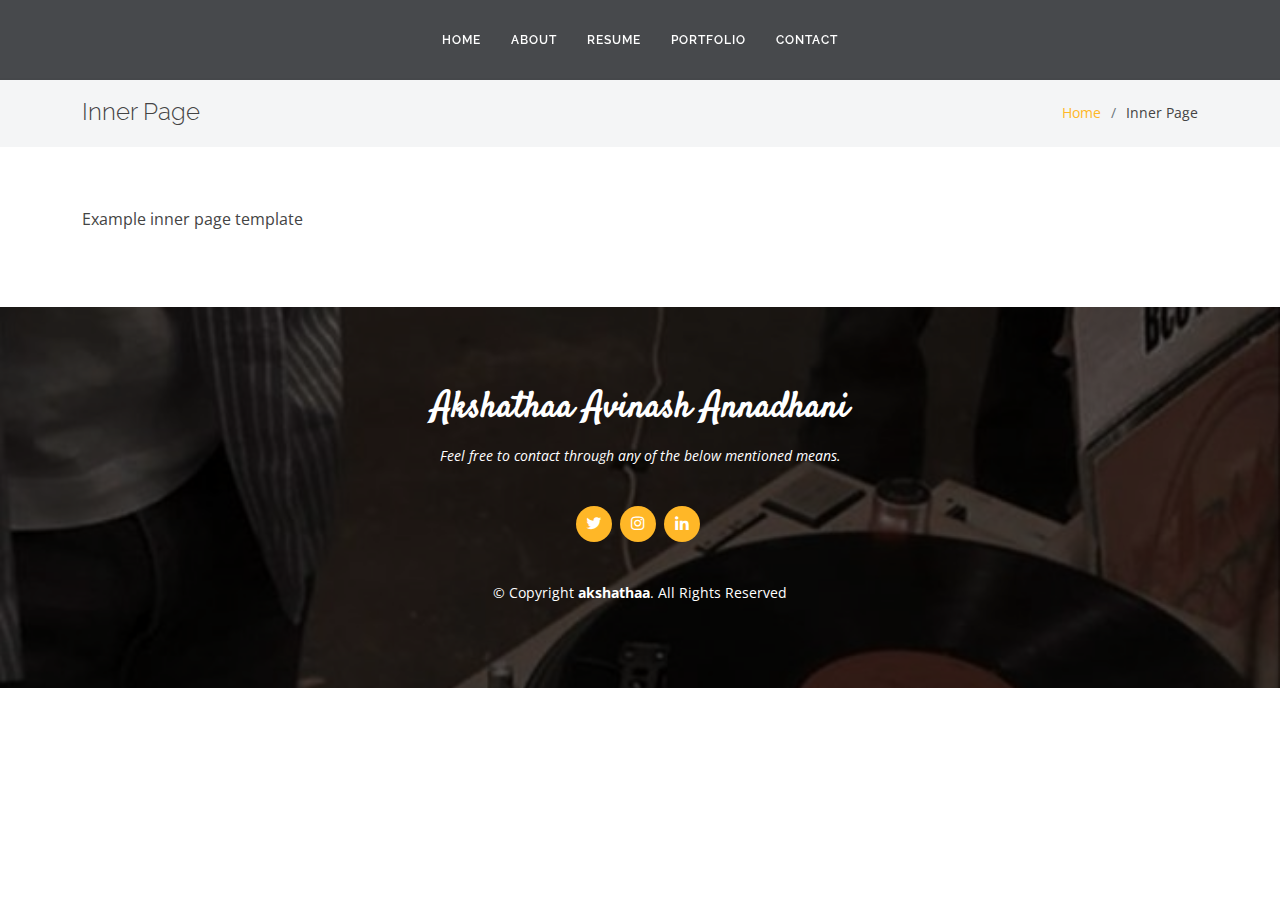
<file: inner-page.html>
<!DOCTYPE html>
<html lang="en">

<head>
  <meta charset="utf-8">
  <meta content="width=device-width, initial-scale=1.0" name="viewport">

  <title>Inner Page - Laura Bootstrap Template</title>
  <meta content="" name="description">
  <meta content="" name="keywords">

  <!-- Favicons -->
  <link href="assets/img/favicon.png" rel="icon">
  <link href="assets/img/apple-touch-icon.png" rel="apple-touch-icon">

  <!-- Google Fonts -->
  <link href="https://fonts.googleapis.com/css?family=Open+Sans:300,300i,400,400i,600,600i,700,700i|Raleway:300,300i,400,400i,500,500i,600,600i,700,700i|Satisfy" rel="stylesheet">

  <!-- Vendor CSS Files -->
  <link href="assets/vendor/bootstrap/css/bootstrap.min.css" rel="stylesheet">
  <link href="assets/vendor/bootstrap-icons/bootstrap-icons.css" rel="stylesheet">
  <link href="assets/vendor/boxicons/css/boxicons.min.css" rel="stylesheet">
  <link href="assets/vendor/glightbox/css/glightbox.min.css" rel="stylesheet">
  <link href="assets/vendor/swiper/swiper-bundle.min.css" rel="stylesheet">

  <!-- Template Main CSS File -->
  <link href="assets/css/style.css" rel="stylesheet">
</head>

<body>

  <!-- ======= Header ======= -->
  <header id="header" class="fixed-top d-flex justify-content-center align-items-center ">

    <nav id="navbar" class="navbar">
      <ul>
        <li><a class="nav-link scrollto " href="#hero">Home</a></li>
        <li><a class="nav-link scrollto" href="#about">About</a></li>
        <li><a class="nav-link scrollto" href="#resume">Resume</a></li>
        <li><a class="nav-link scrollto " href="#portfolio">Portfolio</a></li>
        <li><a class="nav-link scrollto" href="#contact">Contact</a></li>
      </ul>
      <i class="bi bi-list mobile-nav-toggle"></i>
    </nav><!-- .navbar -->

  </header><!-- End Header -->

  <main id="main">

    <!-- ======= Breadcrumbs ======= -->
    <section class="breadcrumbs">
      <div class="container">

        <div class="d-flex justify-content-between align-items-center">
          <h2>Inner Page</h2>
          <ol>
            <li><a href="index.html">Home</a></li>
            <li>Inner Page</li>
          </ol>
        </div>

      </div>
    </section><!-- End Breadcrumbs -->

    <section class="inner-page">
      <div class="container">
        <p>
          Example inner page template
        </p>
      </div>
    </section>

  </main><!-- End #main -->

  <!-- ======= Footer ======= -->
  <footer id="footer">
    <div class="container">
      <h3>Akshathaa Avinash Annadhani</h3>
      <p>Feel free to contact through any of the below mentioned means.</p>
      <div class="social-links">
        <a href="https://twitter.com/akshathaa_a" class="twitter"><i class="bx bxl-twitter"></i></a>
        <a href="https://www.instagram.com/akshathaa_16/" class="instagram"><i class="bx bxl-instagram"></i></a>
        <a href="https://www.linkedin.com/in/akshathaa-a-0a07ab290/" class="linkedin"><i class="bx bxl-linkedin"></i></a>
      </div>
      <div class="copyright">
        &copy; Copyright <strong><span>akshathaa</span></strong>. All Rights Reserved
      </div>
    </div>
  </footer><!-- End Footer -->

  <a href="#" class="back-to-top d-flex align-items-center justify-content-center"><i class="bi bi-arrow-up-short"></i></a>

  <!-- Vendor JS Files -->
  <script src="assets/vendor/purecounter/purecounter_vanilla.js"></script>
  <script src="assets/vendor/bootstrap/js/bootstrap.bundle.min.js"></script>
  <script src="assets/vendor/glightbox/js/glightbox.min.js"></script>
  <script src="assets/vendor/isotope-layout/isotope.pkgd.min.js"></script>
  <script src="assets/vendor/swiper/swiper-bundle.min.js"></script>
  <script src="assets/vendor/waypoints/noframework.waypoints.js"></script>
  <script src="assets/vendor/php-email-form/validate.js"></script>

  <!-- Template Main JS File -->
  <script src="assets/js/main.js"></script>

</body>

</html>
</file>
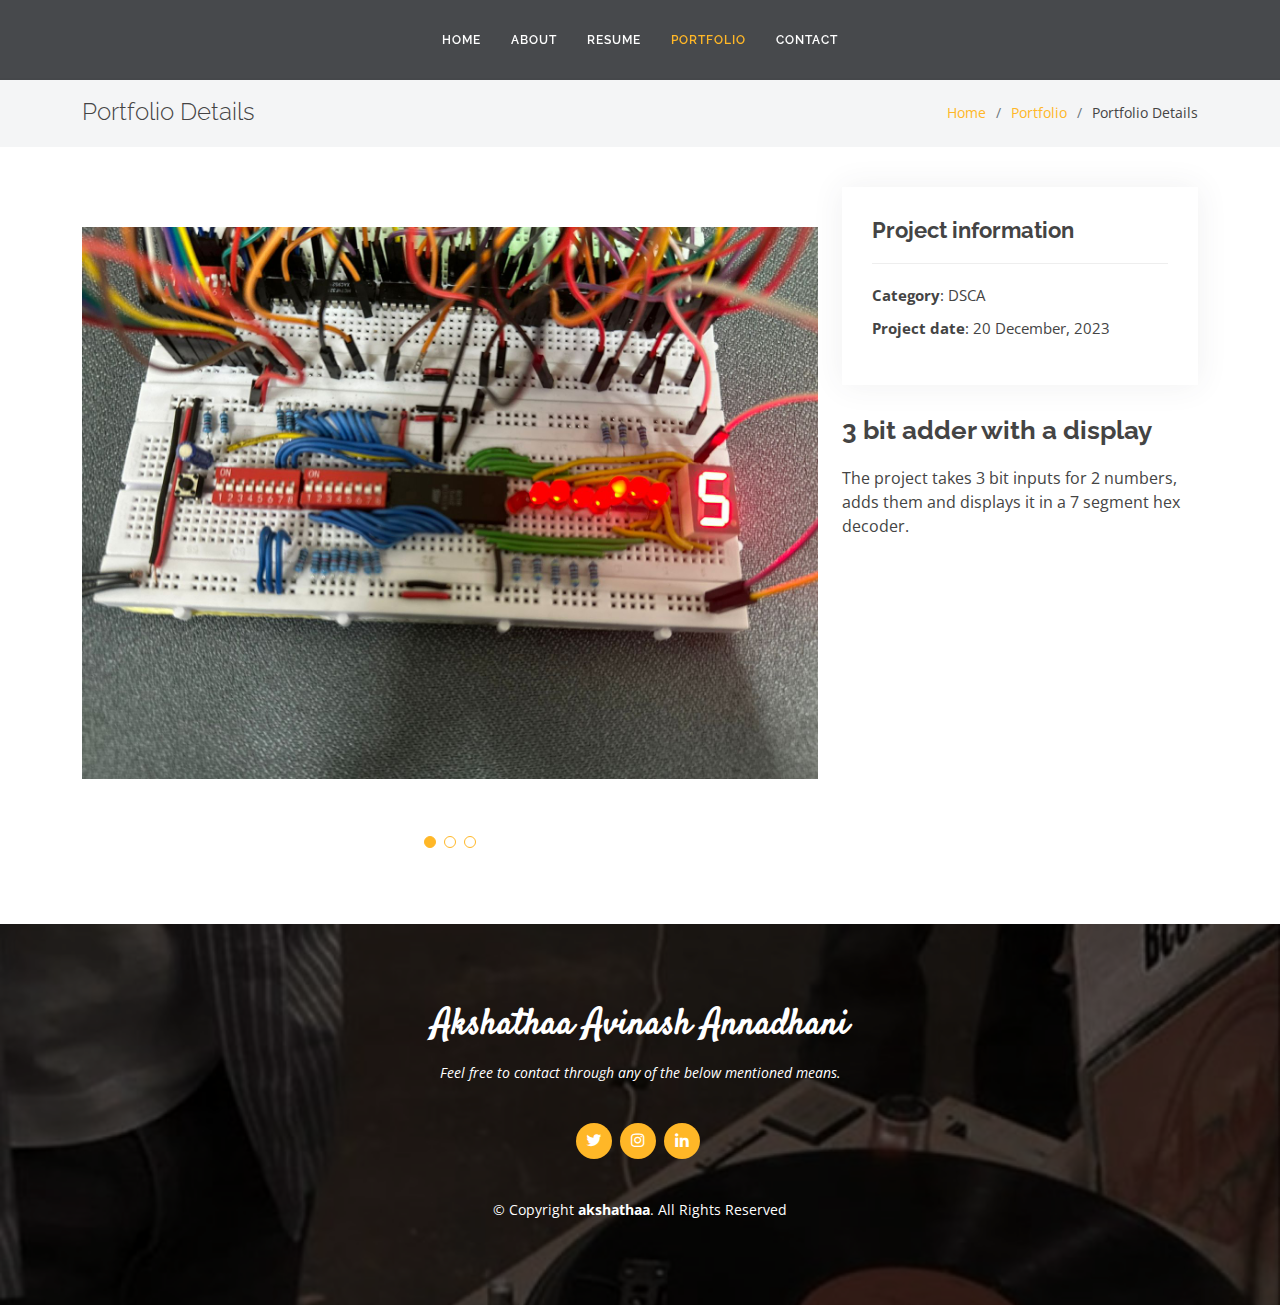
<file: portfolio-details.html>
<!DOCTYPE html>
<html lang="en">

<head>
  <meta charset="utf-8">
  <meta content="width=device-width, initial-scale=1.0" name="viewport">

  <title>Portfolio Details - Laura Bootstrap Template</title>
  <meta content="" name="description">
  <meta content="" name="keywords">

  <!-- Favicons -->
  <link href="assets/img/favicon.png" rel="icon">
  <link href="assets/img/apple-touch-icon.png" rel="apple-touch-icon">

  <!-- Google Fonts -->
  <link href="https://fonts.googleapis.com/css?family=Open+Sans:300,300i,400,400i,600,600i,700,700i|Raleway:300,300i,400,400i,500,500i,600,600i,700,700i|Satisfy" rel="stylesheet">

  <!-- Vendor CSS Files -->
  <link href="assets/vendor/bootstrap/css/bootstrap.min.css" rel="stylesheet">
  <link href="assets/vendor/bootstrap-icons/bootstrap-icons.css" rel="stylesheet">
  <link href="assets/vendor/boxicons/css/boxicons.min.css" rel="stylesheet">
  <link href="assets/vendor/glightbox/css/glightbox.min.css" rel="stylesheet">
  <link href="assets/vendor/swiper/swiper-bundle.min.css" rel="stylesheet">

  <!-- Template Main CSS File -->
  <link href="assets/css/style.css" rel="stylesheet">
</head>

<body>

  <!-- ======= Header ======= -->
  <header id="header" class="fixed-top d-flex justify-content-center align-items-center ">

    <nav id="navbar" class="navbar">
      <ul>
        <li><a class="nav-link scrollto " href="#hero">Home</a></li>
        <li><a class="nav-link scrollto" href="#about">About</a></li>
        <li><a class="nav-link scrollto" href="#resume">Resume</a></li>
        <li><a class="nav-link scrollto active" href="#portfolio">Portfolio</a></li>
        <li><a class="nav-link scrollto" href="#contact">Contact</a></li>
      </ul>
      <i class="bi bi-list mobile-nav-toggle"></i>
    </nav><!-- .navbar -->

  </header><!-- End Header -->

  <main id="main">

    <!-- ======= Breadcrumbs Section ======= -->
    <section class="breadcrumbs">
      <div class="container">

        <div class="d-flex justify-content-between align-items-center">
          <h2>Portfolio Details</h2>
          <ol>
            <li><a href="index.html">Home</a></li>
            <li><a href="portfolio.html">Portfolio</a></li>
            <li>Portfolio Details</li>
          </ol>
        </div>

      </div>
    </section><!-- Breadcrumbs Section -->

    <!-- ======= Portfolio Details Section ======= -->
    <section id="portfolio-details" class="portfolio-details">
      <div class="container">

        <div class="row gy-4">

          <div class="col-lg-8">
            <div class="portfolio-details-slider swiper">
              <div class="swiper-wrapper align-items-center">

                <div class="swiper-slide">
                  <img src="assets/img/port/a.jpg" alt="">
                </div>

                <div class="swiper-slide">
                  <img src="assets/img/port/a1.jpg">
                </div>

                <div class="swiper-slide">
                  <img src="assets/img/port/b.jpg" alt="">
                </div>

              </div>
              <div class="swiper-pagination"></div>
            </div>
          </div>

          <div class="col-lg-4">
            <div class="portfolio-info">
              <h3>Project information</h3>
              <ul>
                <li><strong>Category</strong>: DSCA</li>
                <li><strong>Project date</strong>: 20 December, 2023</li>
              </ul>
            </div>
            <div class="portfolio-description">
              <h2>3 bit adder with a display</h2>
              <p>
                The project takes 3 bit inputs for 2 numbers, adds them and displays it in a 7 segment hex decoder. 
              </p>
            </div>
          </div>

        </div>

      </div>
    </section><!-- End Portfolio Details Section -->

  </main><!-- End #main -->

  <!-- ======= Footer ======= -->
  <footer id="footer">
    <div class="container">
      <h3>Akshathaa Avinash Annadhani</h3>
      <p>Feel free to contact through any of the below mentioned means.</p>
      <div class="social-links">
        <a href="https://twitter.com/akshathaa_a" class="twitter"><i class="bx bxl-twitter"></i></a>
        <a href="https://www.instagram.com/akshathaa_16/" class="instagram"><i class="bx bxl-instagram"></i></a>
        <a href="https://www.linkedin.com/in/akshathaa-a-0a07ab290/" class="linkedin"><i class="bx bxl-linkedin"></i></a>
      </div>
      <div class="copyright">
        &copy; Copyright <strong><span>akshathaa</span></strong>. All Rights Reserved
      </div>
    </div>
  </footer><!-- End Footer -->


  <a href="#" class="back-to-top d-flex align-items-center justify-content-center"><i class="bi bi-arrow-up-short"></i></a>

  <!-- Vendor JS Files -->
  <script src="assets/vendor/purecounter/purecounter_vanilla.js"></script>
  <script src="assets/vendor/bootstrap/js/bootstrap.bundle.min.js"></script>
  <script src="assets/vendor/glightbox/js/glightbox.min.js"></script>
  <script src="assets/vendor/isotope-layout/isotope.pkgd.min.js"></script>
  <script src="assets/vendor/swiper/swiper-bundle.min.js"></script>
  <script src="assets/vendor/waypoints/noframework.waypoints.js"></script>
  <script src="assets/vendor/php-email-form/validate.js"></script>

  <!-- Template Main JS File -->
  <script src="assets/js/main.js"></script>

</body>

</html>
</file>
<file: assets/css/style.css>
/**
* Template Name: Laura
* Updated: Sep 18 2023 with Bootstrap v5.3.2
* Template URL: https://bootstrapmade.com/laura-free-creative-bootstrap-theme/
* Author: BootstrapMade.com
* License: https://bootstrapmade.com/license/
*/

/*--------------------------------------------------------------
# General
--------------------------------------------------------------*/
body {
  font-family: "Open Sans", sans-serif;
  color: #444444;
}

a {
  color: #ffb727;
  text-decoration: none;
}

a:hover {
  color: #ffc85a;
  text-decoration: none;
}

h1,
h2,
h3,
h4,
h5,
h6 {
  font-family: "Raleway", sans-serif;
}

/*--------------------------------------------------------------
# Back to top button
--------------------------------------------------------------*/
.back-to-top {
  position: fixed;
  visibility: hidden;
  opacity: 0;
  right: 15px;
  bottom: 15px;
  z-index: 996;
  background: #ffb727;
  width: 40px;
  height: 40px;
  border-radius: 4px;
  transition: all 0.4s;
}

.back-to-top i {
  font-size: 28px;
  color: #fff;
  line-height: 0;
}

.back-to-top:hover {
  background: #ffc550;
  color: #fff;
}

.back-to-top.active {
  visibility: visible;
  opacity: 1;
}

/*--------------------------------------------------------------
# Header
--------------------------------------------------------------*/
#header {
  z-index: 997;
  transition: all 0.5s;
  height: 80px;
  background: rgba(25, 28, 31, 0.8);
}

#header.header-transparent {
  background: transparent;
}

#header.header-scrolled {
  height: 60px;
  background: rgba(25, 28, 31, 0.8);
}

/*--------------------------------------------------------------
# Navigation Menu
--------------------------------------------------------------*/
/**
* Desktop Navigation 
*/
.navbar {
  padding: 0;
}

.navbar ul {
  margin: 0;
  padding: 0;
  display: flex;
  list-style: none;
  align-items: center;
}

.navbar li {
  position: relative;
}

.navbar a,
.navbar a:focus {
  display: flex;
  align-items: center;
  justify-content: space-between;
  padding: 10px 15px;
  color: #fff;
  white-space: nowrap;
  transition: 0.3s;
  font-size: 12px;
  font-family: "Raleway", sans-serif;
  text-transform: uppercase;
  font-weight: 600;
  letter-spacing: 1px;
}

.navbar a i,
.navbar a:focus i {
  font-size: 12px;
  line-height: 0;
  margin-left: 5px;
}

.navbar a:hover,
.navbar .active,
.navbar .active:focus,
.navbar li:hover>a {
  color: #ffb727;
}

.navbar .dropdown ul {
  display: block;
  position: absolute;
  left: 14px;
  top: calc(100% + 30px);
  margin: 0;
  padding: 10px 0;
  z-index: 99;
  opacity: 0;
  visibility: hidden;
  background: #fff;
  box-shadow: 0px 0px 30px rgba(127, 137, 161, 0.25);
  transition: 0.3s;
  border-radius: 4px;
}

.navbar .dropdown ul li {
  min-width: 200px;
}

.navbar .dropdown ul a {
  padding: 10px 20px;
  font-size: 14px;
  text-transform: none;
  font-weight: 400;
  color: #3b434a;
  letter-spacing: 1px;
}

.navbar .dropdown ul a i {
  font-size: 12px;
}

.navbar .dropdown ul a:hover,
.navbar .dropdown ul .active:hover,
.navbar .dropdown ul li:hover>a {
  color: #ffb727;
}

.navbar .dropdown:hover>ul {
  opacity: 1;
  top: 100%;
  visibility: visible;
}

.navbar .dropdown .dropdown ul {
  top: 0;
  left: calc(100% - 30px);
  visibility: hidden;
}

.navbar .dropdown .dropdown:hover>ul {
  opacity: 1;
  top: 0;
  left: 100%;
  visibility: visible;
}

@media (max-width: 1366px) {
  .navbar .dropdown .dropdown ul {
    left: -90%;
  }

  .navbar .dropdown .dropdown:hover>ul {
    left: -100%;
  }
}

/**
* Mobile Navigation 
*/
.mobile-nav-toggle {
  color: #fff;
  font-size: 28px;
  cursor: pointer;
  display: none;
  line-height: 0;
  transition: 0.5s;
}

@media (max-width: 991px) {
  .mobile-nav-toggle {
    display: block;
  }

  .navbar ul {
    display: none;
  }
}

.navbar-mobile {
  position: fixed;
  overflow: hidden;
  top: 0;
  right: 0;
  left: 0;
  bottom: 0;
  background: rgba(36, 41, 46, 0.9);
  transition: 0.3s;
  z-index: 999;
}

.navbar-mobile .mobile-nav-toggle {
  position: absolute;
  top: 15px;
  right: 15px;
}

.navbar-mobile ul {
  display: block;
  position: absolute;
  top: 55px;
  right: 15px;
  bottom: 15px;
  left: 15px;
  padding: 10px 0;
  border-radius: 10px;
  background-color: #fff;
  overflow-y: auto;
  transition: 0.3s;
}

.navbar-mobile a,
.navbar-mobile a:focus {
  padding: 10px 20px;
  font-size: 14px;
  color: #3b434a;
}

.navbar-mobile a:hover,
.navbar-mobile .active,
.navbar-mobile li:hover>a {
  color: #ffb727;
}

.navbar-mobile .getstarted,
.navbar-mobile .getstarted:focus {
  margin: 15px;
}

.navbar-mobile .dropdown ul {
  position: static;
  display: none;
  margin: 10px 20px;
  padding: 10px 0;
  z-index: 99;
  opacity: 1;
  visibility: visible;
  background: #fff;
  box-shadow: 0px 0px 30px rgba(127, 137, 161, 0.25);
}

.navbar-mobile .dropdown ul li {
  min-width: 200px;
}

.navbar-mobile .dropdown ul a {
  padding: 10px 20px;
}

.navbar-mobile .dropdown ul a i {
  font-size: 12px;
}

.navbar-mobile .dropdown ul a:hover,
.navbar-mobile .dropdown ul .active:hover,
.navbar-mobile .dropdown ul li:hover>a {
  color: #ffb727;
}

.navbar-mobile .dropdown>.dropdown-active {
  display: block;
}

/*--------------------------------------------------------------
# Hero Section
--------------------------------------------------------------*/
#hero {
  width: 100%;
  height: 100vh;
  background: url("../img/bg.jpg") top right;
  background-size: cover;
  position: relative;
}

#hero:before {
  content: "";
  background: rgba(0, 0, 0, 0.65);
  position: absolute;
  bottom: 0;
  top: 0;
  left: 0;
  right: 0;
}

#hero .hero-container {
  position: absolute;
  bottom: 0;
  top: 0;
  left: 0;
  right: 0;
  display: flex;
  justify-content: center;
  align-items: center;
  flex-direction: column;
  padding: 0 15px;
}

#hero h1 {
  margin: 0 0 10px 0;
  font-size: 64px;
  font-family: "Satisfy", serif;
  color: #fff;
}

#hero h2 {
  color: #eee;
  margin-bottom: 50px;
  font-size: 13px;
  font-weight: 500;
  letter-spacing: 1px;
  text-transform: uppercase;
}

#hero .btn-scroll {
  transition: 0.4s;
  color: rgba(255, 255, 255, 0.6);
  animation: up-down 1s ease-in-out infinite alternate-reverse both;
}

#hero .btn-scroll i {
  font-size: 48px;
}

#hero .btn-scroll:hover {
  color: #ffb727;
}

@media (min-width: 1024px) {
  #hero {
    background-attachment: fixed;
  }
}

@media (max-width: 575px) {
  #hero h1 {
    font-size: 40px;
  }

  #hero h2 {
    text-align: center;
    margin-bottom: 30px;
  }
}

@keyframes up-down {
  0% {
    transform: translateY(5px);
  }

  100% {
    transform: translateY(-5px);
  }
}

/*--------------------------------------------------------------
# Sections General
--------------------------------------------------------------*/
section {
  padding: 60px 0;
}

.section-bg {
  background-color: white;
}

.section-title {
  text-align: center;
  padding: 30px 0;
  position: relative;
}

.section-title h2 {
  font-size: 32px;
  font-weight: 700;
  text-transform: uppercase;
  margin-bottom: 20px;
  padding-bottom: 0;
  color: #3b434a;
  position: relative;
  z-index: 2;
}

.section-title span {
  position: absolute;
  top: 30px;
  color: #eef0f2;
  left: 0;
  right: 0;
  z-index: 1;
  font-weight: 700;
  font-size: 52px;
  text-transform: uppercase;
  line-height: 0;
}

.section-title p {
  margin-bottom: 0;
  position: relative;
  z-index: 2;
}

@media (max-width: 575px) {
  .section-title h2 {
    font-size: 28px;
    margin-bottom: 15px;
  }

  .section-title span {
    font-size: 38px;
  }
}

/*--------------------------------------------------------------
# Breadcrumbs
--------------------------------------------------------------*/
.breadcrumbs {
  padding: 20px 0;
  background-color: #f4f5f6;
  min-height: 40px;
  margin-top: 78px;
}

@media (max-width: 992px) {
  .breadcrumbs {
    margin-top: 60px;
  }
}

.breadcrumbs h2 {
  font-size: 24px;
  font-weight: 300;
  margin: 0;
}

@media (max-width: 992px) {
  .breadcrumbs h2 {
    margin: 0 0 10px 0;
  }
}

.breadcrumbs ol {
  display: flex;
  flex-wrap: wrap;
  list-style: none;
  padding: 0;
  margin: 0;
  font-size: 14px;
}

.breadcrumbs ol li+li {
  padding-left: 10px;
}

.breadcrumbs ol li+li::before {
  display: inline-block;
  padding-right: 10px;
  color: #6c757d;
  content: "/";
}

@media (max-width: 768px) {
  .breadcrumbs .d-flex {
    display: block !important;
  }

  .breadcrumbs ol {
    display: block;
  }

  .breadcrumbs ol li {
    display: inline-block;
  }
}

/*--------------------------------------------------------------
# About Me
--------------------------------------------------------------*/
.about .content h3 {
  font-weight: 700;
  font-size: 26px;
  color: #3b434a;
  text-transform: uppercase;
}

.about .content ul {
  list-style: none;
  padding: 0;
}

.about .content ul li {
  margin-bottom: 20px;
  display: flex;
  align-items: center;
}

.about .content ul strong {
  margin-right: 10px;
}

.about .content ul i {
  font-size: 16px;
  margin-right: 5px;
  color: #ffb727;
  line-height: 0;
}

.about .content p:last-child {
  margin-bottom: 0;
}

.about .content .count-box {
  width: 100%;
}

.about .content .count-box i {
  display: block;
  font-size: 36px;
  color: #ffb727;
  float: left;
  line-height: 0;
}

.about .content .count-box span {
  font-size: 36px;
  line-height: 30px;
  display: block;
  font-weight: 700;
  color: #3b434a;
  margin-left: 50px;
}

.about .content .count-box p {
  padding: 15px 0 0 0;
  margin: 0 0 0 50px;
  font-family: "Raleway", sans-serif;
  font-size: 14px;
  color: #5d6a75;
}

.about .content .count-box a {
  font-weight: 600;
  display: block;
  margin-top: 20px;
  color: #5d6a75;
  font-size: 15px;
  font-family: "Satisfy", serif;
  transition: ease-in-out 0.3s;
}

.about .content .count-box a:hover {
  color: #82909c;
}

.about .image {
  background: url("../img/meeeeee.jpg") center center no-repeat;
  background-size: cover;
  min-height: 500px;
}

.about .skills-content {
  margin-top: 30px;
}

.about .skills-content .progress {
  height: 60px;
  display: block;
  background: none;
  border-radius: 0;
}

.about .skills-content .progress .skill {
  padding: 10px 0;
  margin: 0 0 6px 0;
  text-transform: uppercase;
  display: block;
  font-weight: 700;
  font-family: "Raleway", sans-serif;
  color: #3b434a;
}

.about .skills-content .progress .skill .val {
  float: right;
  font-style: normal;
}

.about .skills-content .progress-bar-wrap {
  background: #e6e8eb;
}

.about .skills-content .progress-bar {
  width: 1px;
  height: 10px;
  transition: 0.9s;
  background-color: #ffb727;
}

/*--------------------------------------------------------------
# My Resume
--------------------------------------------------------------*/
.resume .resume-title {
  font-size: 26px;
  font-weight: 700;
  margin-top: 20px;
  margin-bottom: 20px;
  color: #3b434a;
}

.resume .resume-item {
  padding: 0 0 20px 20px;
  margin-top: -2px;
  border-left: 2px solid #82909c;
  position: relative;
}

.resume .resume-item h4 {
  line-height: 18px;
  font-size: 16px;
  font-weight: 700;
  text-transform: uppercase;
  color: #ffb727;
  margin-bottom: 10px;
}

.resume .resume-item h5 {
  font-size: 16px;
  background: #eef0f2;
  padding: 5px 15px;
  display: inline-block;
  font-weight: 600;
  margin-bottom: 10px;
}

.resume .resume-item ul {
  padding-left: 20px;
}

.resume .resume-item ul li {
  padding-bottom: 10px;
}

.resume .resume-item:last-child {
  padding-bottom: 0;
}

.resume .resume-item::before {
  content: "";
  position: absolute;
  width: 16px;
  height: 16px;
  border-radius: 50px;
  left: -9px;
  top: 0;
  background: #fff;
  border: 2px solid #82909c;
}

/*--------------------------------------------------------------
# My Services
--------------------------------------------------------------*/
.services .icon-box {
  padding: 30px;
  position: relative;
  overflow: hidden;
  background: #fff;
  box-shadow: 0 10px 29px 0 rgba(68, 88, 144, 0.1);
  transition: all 0.3s ease-in-out;
  text-align: center;
  border: 1px solid #fff;
}

.services .icon {
  margin: 0 auto 20px auto;
  padding-top: 17px;
  display: inline-block;
  text-align: center;
  border-radius: 50%;
  width: 72px;
  height: 72px;
  background: #fff4df;
}

.services .icon i {
  font-size: 36px;
  line-height: 1;
  color: #ffb727;
}

.services .title {
  font-weight: 700;
  margin-bottom: 15px;
  font-size: 18px;
}

.services .title a {
  color: #111;
  transition: 0.3s;
}

.services .description {
  font-size: 15px;
  line-height: 28px;
  margin-bottom: 0;
}

.services .icon-box:hover {
  border-color: #ffb727;
}

.services .icon-box:hover .title a {
  color: #ffb727;
}

/*--------------------------------------------------------------
# Testimonials
--------------------------------------------------------------*/
.testimonials {
  padding: 80px 0;
  background: url("../img/test.jpg") no-repeat;
  background-position: center center;
  background-size: cover;
  position: relative;
}

.testimonials::before {
  content: "";
  position: absolute;
  left: 0;
  right: 0;
  top: 0;
  bottom: 0;
  background: rgba(14, 16, 17, 0.7);
}

.testimonials .section-header {
  margin-bottom: 40px;
}

.testimonials .testimonials-carousel,
.testimonials .testimonials-slider {
  overflow: hidden;
}

.testimonials .testimonial-item {
  text-align: center;
  color: #fff;
}

.testimonials .testimonial-item .testimonial-img {
  width: 100px;
  border-radius: 50%;
  border: 6px solid rgba(255, 255, 255, 0.15);
  margin: 0 auto;
}

.testimonials .testimonial-item h3 {
  font-size: 20px;
  font-weight: bold;
  margin: 10px 0 5px 0;
  color: #fff;
}

.testimonials .testimonial-item h4 {
  font-size: 14px;
  color: #ddd;
  margin: 0 0 15px 0;
}

.testimonials .testimonial-item .quote-icon-left,
.testimonials .testimonial-item .quote-icon-right {
  color: rgba(255, 255, 255, 0.4);
  font-size: 26px;
}

.testimonials .testimonial-item .quote-icon-left {
  display: inline-block;
  left: -5px;
  position: relative;
}

.testimonials .testimonial-item .quote-icon-right {
  display: inline-block;
  right: -5px;
  position: relative;
  top: 10px;
}

.testimonials .testimonial-item p {
  font-style: italic;
  margin: 0 auto 15px auto;
  color: #eee;
}

.testimonials .swiper-pagination {
  margin-top: 20px;
  position: relative;
}

.testimonials .swiper-pagination .swiper-pagination-bullet {
  width: 12px;
  height: 12px;
  opacity: 1;
  background-color: rgba(255, 255, 255, 0.4);
}

.testimonials .swiper-pagination .swiper-pagination-bullet-active {
  background-color: #ffb727;
}

@media (min-width: 992px) {
  .testimonials .testimonial-item p {
    width: 80%;
  }
}

/*--------------------------------------------------------------
# My Portfolio
--------------------------------------------------------------*/
.portfolio #portfolio-flters {
  list-style: none;
  margin-bottom: 20px;
}

.portfolio #portfolio-flters li {
  cursor: pointer;
  display: inline-block;
  margin: 0 10px 10px 10px;
  font-size: 15px;
  font-weight: 600;
  line-height: 1;
  padding: 7px 10px;
  text-transform: uppercase;
  color: #444444;
  transition: all 0.3s ease-in-out;
  border: 2px solid #fff;
}

.portfolio #portfolio-flters li:hover,
.portfolio #portfolio-flters li.filter-active {
  color: #f3a200;
  border-color: #ffb727;
}

.portfolio .portfolio-item {
  margin-bottom: 30px;
}

.portfolio .portfolio-item .portfolio-img {
  overflow: hidden;
}

.portfolio .portfolio-item .portfolio-img img {
  transition: all 0.8s ease-in-out;
}

.portfolio .portfolio-item .portfolio-info {
  opacity: 0;
  position: absolute;
  left: 15px;
  bottom: 0;
  z-index: 3;
  right: 15px;
  transition: all ease-in-out 0.3s;
  background: rgba(0, 0, 0, 0.5);
  padding: 10px 15px;
}

.portfolio .portfolio-item .portfolio-info h4 {
  font-size: 18px;
  color: #fff;
  font-weight: 600;
  color: #fff;
  margin-bottom: 0px;
}

.portfolio .portfolio-item .portfolio-info p {
  color: rgba(255, 255, 255, 0.8);
  font-size: 14px;
  margin-bottom: 0;
}

.portfolio .portfolio-item .portfolio-info .preview-link,
.portfolio .portfolio-item .portfolio-info .details-link {
  position: absolute;
  right: 40px;
  font-size: 24px;
  top: calc(50% - 18px);
  color: #fff;
  transition: 0.3s;
}

.portfolio .portfolio-item .portfolio-info .preview-link:hover,
.portfolio .portfolio-item .portfolio-info .details-link:hover {
  color: #ffc041;
}

.portfolio .portfolio-item .portfolio-info .details-link {
  right: 10px;
}

.portfolio .portfolio-item:hover .portfolio-img img {
  transform: scale(1.2);
}

.portfolio .portfolio-item:hover .portfolio-info {
  opacity: 1;
}

/*--------------------------------------------------------------
# Portfolio Details
--------------------------------------------------------------*/
.portfolio-details {
  padding-top: 40px;
}

.portfolio-details .portfolio-details-slider img {
  width: 100%;
}

.portfolio-details .portfolio-details-slider .swiper-pagination {
  margin-top: 20px;
  position: relative;
}

.portfolio-details .portfolio-details-slider .swiper-pagination .swiper-pagination-bullet {
  width: 12px;
  height: 12px;
  background-color: #fff;
  opacity: 1;
  border: 1px solid #ffb727;
}

.portfolio-details .portfolio-details-slider .swiper-pagination .swiper-pagination-bullet-active {
  background-color: #ffb727;
}

.portfolio-details .portfolio-info {
  padding: 30px;
  box-shadow: 0px 0 30px rgba(59, 67, 74, 0.08);
}

.portfolio-details .portfolio-info h3 {
  font-size: 22px;
  font-weight: 700;
  margin-bottom: 20px;
  padding-bottom: 20px;
  border-bottom: 1px solid #eee;
}

.portfolio-details .portfolio-info ul {
  list-style: none;
  padding: 0;
  font-size: 15px;
}

.portfolio-details .portfolio-info ul li+li {
  margin-top: 10px;
}

.portfolio-details .portfolio-description {
  padding-top: 30px;
}

.portfolio-details .portfolio-description h2 {
  font-size: 26px;
  font-weight: 700;
  margin-bottom: 20px;
}

.portfolio-details .portfolio-description p {
  padding: 0;
}

/*--------------------------------------------------------------
# Contact Me
--------------------------------------------------------------*/
.contact .info-box {
  color: #444444;
  text-align: center;
  box-shadow: 0 0 30px rgba(214, 215, 216, 0.6);
  padding: 20px 0 30px 0;
}

.contact .info-box i.bx {
  font-size: 24px;
  color: #ffb727;
  border-radius: 50%;
  padding: 15px;
  background: #fff6e4;
}

.contact .info-box h3 {
  font-size: 20px;
  color: #777777;
  font-weight: 700;
  margin: 10px 0;
}

.contact .info-box p {
  padding: 0;
  line-height: 24px;
  font-size: 14px;
  margin-bottom: 0;
}

.contact .social-links {
  margin-top: 15px;
  display: flex;
  justify-content: center;
}

.contact .social-links a {
  font-size: 18px;
  display: inline-block;
  color: #687683;
  line-height: 1;
  margin: 0 8px;
  transition: 0.3s;
  padding: 14px;
  border-radius: 50px;
  border: 1px solid #dde1e4;
}

.contact .social-links a:hover {
  color: #fff;
  border-color: #ffb727;
  background: #ffb727;
}

.contact .php-email-form {
  box-shadow: 0 0 30px rgba(214, 215, 216, 0.6);
  padding: 27px;
}

.contact .php-email-form .validate {
  display: none;
  color: red;
  margin: 0 0 15px 0;
  font-weight: 400;
  font-size: 13px;
}

.contact .php-email-form .error-message {
  display: none;
  color: #fff;
  background: #ed3c0d;
  text-align: left;
  padding: 15px;
  font-weight: 600;
}

.contact .php-email-form .error-message br+br {
  margin-top: 25px;
}

.contact .php-email-form .sent-message {
  display: none;
  color: #fff;
  background: #18d26e;
  text-align: center;
  padding: 15px;
  font-weight: 600;
}

.contact .php-email-form .loading {
  display: none;
  background: #fff;
  text-align: center;
  padding: 15px;
}

.contact .php-email-form .loading:before {
  content: "";
  display: inline-block;
  border-radius: 50%;
  width: 24px;
  height: 24px;
  margin: 0 10px -6px 0;
  border: 3px solid #18d26e;
  border-top-color: #eee;
  animation: animate-loading 1s linear infinite;
}

.contact .php-email-form input,
.contact .php-email-form textarea {
  border-radius: 0;
  box-shadow: none;
  font-size: 14px;
}

.contact .php-email-form input::focus,
.contact .php-email-form textarea::focus {
  background-color: #ffb727;
}

.contact .php-email-form input {
  padding: 10px 15px;
}

.contact .php-email-form textarea {
  padding: 12px 15px;
}

.contact .php-email-form button[type=submit] {
  background: #ffb727;
  border: 0;
  padding: 10px 24px;
  color: #fff;
  transition: 0.4s;
  border-radius: 5px;
}

.contact .php-email-form button[type=submit]:hover {
  background: #ffc85a;
}

@keyframes animate-loading {
  0% {
    transform: rotate(0deg);
  }

  100% {
    transform: rotate(360deg);
  }
}

/*--------------------------------------------------------------
# Footer
--------------------------------------------------------------*/
#footer {
  background: url("../img/foot.jpg") top center no-repeat;
  background-size: cover;
  color: #fff;
  font-size: 14px;
  text-align: center;
  padding: 80px 0;
  position: relative;
}

#footer::before {
  content: "";
  position: absolute;
  left: 0;
  right: 0;
  top: 0;
  bottom: 0;
  background: rgba(0, 0, 0, 0.6);
}

#footer .container {
  position: relative;
}

#footer h3 {
  font-size: 36px;
  font-weight: 700;
  color: #fff;
  position: relative;
  font-family: "Satisfy", serif;
  padding: 0;
  margin: 0 0 15px 0;
}

#footer p {
  font-size: 15;
  font-style: italic;
  padding: 0;
  margin: 0 0 40px 0;
}

#footer .social-links {
  margin: 0 0 40px 0;
}

#footer .social-links a {
  font-size: 18px;
  display: inline-block;
  background: #ffb727;
  color: #fff;
  line-height: 1;
  padding: 8px 0;
  margin-right: 4px;
  border-radius: 50%;
  text-align: center;
  width: 36px;
  height: 36px;
  transition: 0.3s;
}

#footer .social-links a:hover {
  background: #f3a200;
  color: #fff;
  text-decoration: none;
}

#footer .copyright {
  margin: 0 0 5px 0;
}

#footer .credits {
  font-size: 13px;
}


/*Timeline*/
#fh5co-resume{
  padding: 7em 0;
  clear: both;
}
@media screen and (max-width: 768px) {
  #fh5co-resume {
    padding: 3em 0;
  }
}

.fh5co-bg-dark {
  background: #2F3C4F;
  background: #FF9000;
}
.fh5co-bg-dark .fh5co-heading h2 {
  color: #fff !important;
}

.fh5co-heading {
  margin-bottom: 5em;
}
.fh5co-heading.fh5co-heading-sm {
  margin-bottom: 2em;
}
.fh5co-heading h2 {
  font-size: 40px;
  margin-bottom: 20px;
  line-height: 1.5;
  color: #000;
}
.fh5co-heading p {
  font-size: 18px;
  line-height: 1.5;
  color: #828282;
}
.fh5co-heading span {
  display: block;
  margin-bottom: 10px;
  text-transform: uppercase;
  font-size: 12px;
  letter-spacing: 2px;
}

.timeline {
  list-style: none;
  padding: 20px 0 20px;
  position: relative;
}
.timeline:before {
  top: 20px;
  bottom: 0;
  position: absolute;
  content: " ";
  width: 2px;
  background-color: #e6e6e6;
  left: 50%;
  margin-left: 0px;
}
@media screen and (max-width: 768px) {
  .timeline:before {
    margin-left: -64px;
  }
}
@media screen and (max-width: 480px) {
  .timeline:before {
    margin-left: -64px;
  }
}
@media screen and (max-width: 768px) {
  .timeline .timeline-heading {
    margin-bottom: 30px;
  }
}
.timeline .timeline-heading > div h3 {
  display: inline-block;
  padding: 7px 15px;
  font-size: 18px;
  text-transform: uppercase;
  letter-spacing: 5px;
  font-weight: bold;
  background: #e6e6e6;
  -webkit-border-radius: 4px;
  -moz-border-radius: 4px;
  -ms-border-radius: 4px;
  border-radius: 4px;
}
@media screen and (max-width: 768px) {
  .timeline .timeline-heading > div h3 {
    float: left;
    margin-bottom: 0;
  }
}
.timeline > li {
  margin-bottom: 20px;
  position: relative;
}
@media screen and (max-width: 768px) {
  .timeline > li {
    margin-bottom: 4em;
  }
}
.timeline > li:before, .timeline > li:after {
  content: " ";
  display: table;
}
.timeline > li:after {
  clear: both;
}
.timeline > li > .timeline-panel {
  width: 45%;
  float: left;
  margin-bottom: 0;
  position: relative;
  -webkit-border-radius: 4px;
  -moz-border-radius: 4px;
  -ms-border-radius: 4px;
  border-radius: 4px;
}
@media screen and (max-width: 768px) {
  .timeline > li > .timeline-panel {
    width: 85% !important;
  }
}
@media screen and (max-width: 480px) {
  .timeline > li > .timeline-panel {
    width: 75% !important;
  }
  .timeline > li > .timeline-panel:before {
    top: 30px;
  }
  .timeline > li > .timeline-panel:after {
    top: 31px;
  }
}
.timeline > li > .timeline-badge {
  color: #fff;
  width: 44px;
  height: 44px;
  line-height: 50px;
  font-size: 1.4em;
  text-align: center;
  position: absolute;
  top: 40px;
  left: 50%;
  margin-left: -21px;
  background-color: #FF9000;
  z-index: 100;
  display: table;
  -webkit-border-radius: 50%;
  -moz-border-radius: 50%;
  -ms-border-radius: 50%;
  border-radius: 50%;
}
@media screen and (max-width: 768px) {
  .timeline > li > .timeline-badge {
    margin-left: -10px !important;
  }
}
@media screen and (max-width: 992px) {
  .timeline > li > .timeline-badge {
    margin-left: -10px !important;
  }
}
.timeline > li > .timeline-badge i {
  display: table-cell;
  vertical-align: middle;
  height: 44px;
  font-size: 18px;
}
.timeline > li.timeline-unverted {
  text-align: right;
}
@media screen and (max-width: 768px) {
  .timeline > li.timeline-unverted {
    text-align: left;
  }
}
.timeline > li.timeline-inverted > .timeline-panel {
  float: right;
}
.timeline > li.timeline-inverted > .timeline-panel:before {
  border-left-width: 0;
  border-right-width: 15px;
  left: -15px;
  right: auto;
}
.timeline > li.timeline-inverted > .timeline-panel:after {
  border-left-width: 0;
  border-right-width: 14px;
  left: -14px;
  right: auto;
}

.timeline-title {
  margin-top: 0;
}

.company {
  display: block;
  margin-bottom: 20px;
  font-size: 16px;
  font-weight: normal;
  color: #bfbfbf;
}

.timeline-body > p,
.timeline-body > ul {
  margin-bottom: 0;
}

.timeline-body > p + p {
  margin-top: 5px;
}

@media (max-width: 992px) {
  ul.timeline:before {
    left: 90px;
  }

  ul.timeline > li > .timeline-panel {
    width: calc(100% - 200px);
    width: -moz-calc(100% - 200px);
    width: -webkit-calc(100% - 200px);
  }

  ul.timeline > li > .timeline-badge {
    left: 15px;
    margin-left: 0;
    top: 16px;
  }

  ul.timeline > li > .timeline-panel {
    float: right;
  }

  ul.timeline > li > .timeline-panel:before {
    border-left-width: 0;
    border-right-width: 15px;
    left: -15px;
    right: auto;
  }

  ul.timeline > li > .timeline-panel:after {
    border-left-width: 0;
    border-right-width: 14px;
    left: -14px;
    right: auto;
  }
}
/* Add this in your CSS file or within <style> tags */
.animate {
  opacity: 0;
  transform: translateY(-30px); /* Slide them up by 30px */
  transition: opacity 0.4s ease-out, transform 0.4s ease-out;
}


.animate.show {
  opacity: 1;
  transform: translateY(0);
}

.google-map {
  padding-bottom: 50%;
  position: relative;
}

.google-map iframe {
  height: 100%;
  width: 100%;
  left: 0;
  top: 0;
  position: absolute;
}
</file>
